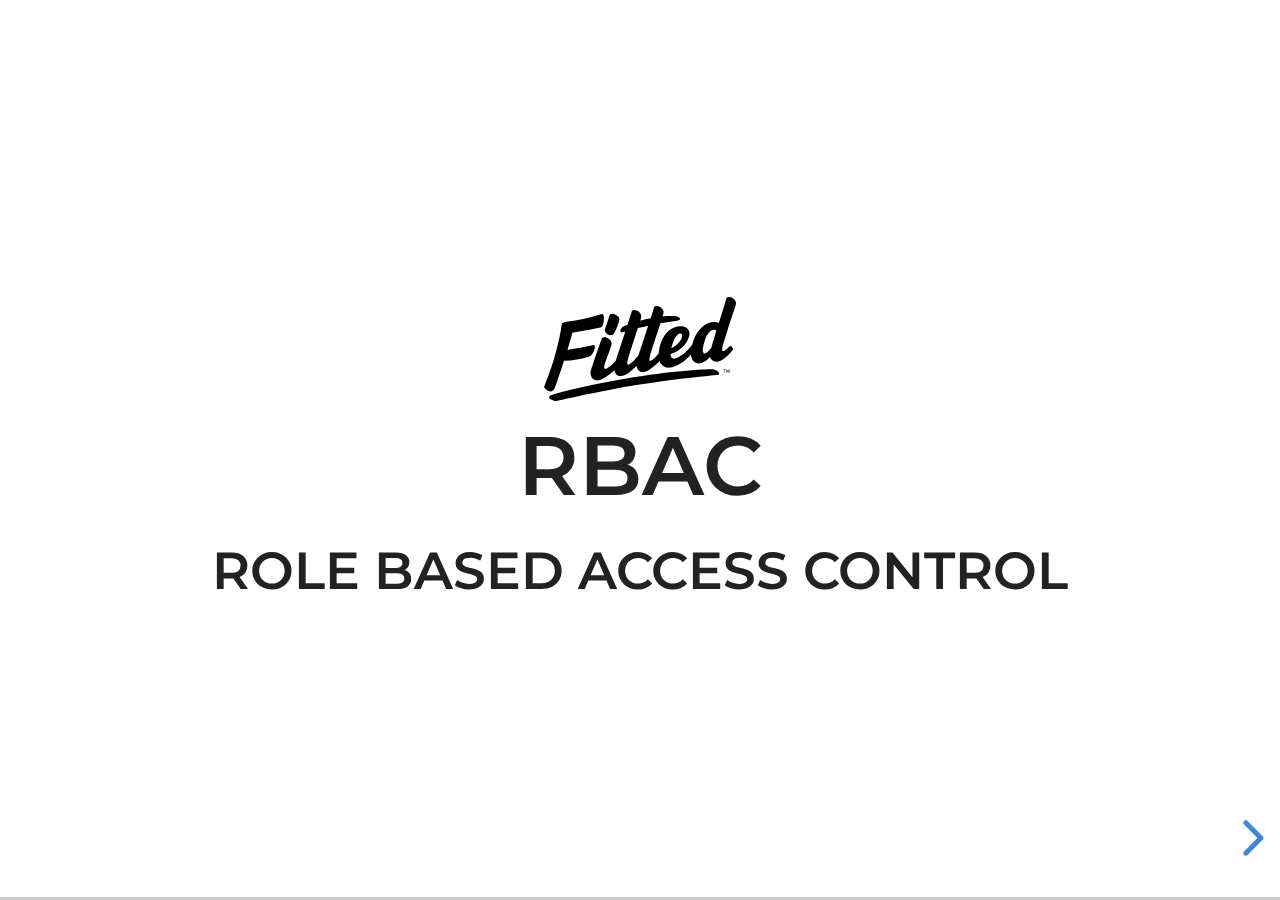
<file: presentation/index.html>
<!doctype html>
<html>
	<head>
		<meta charset="utf-8">
		<meta name="viewport" content="width=device-width, initial-scale=1.0, maximum-scale=1.0, user-scalable=no">

		<title>Fitted DevOps Days 2022</title>

		<link rel="stylesheet" href="dist/reset.css">
		<link rel="stylesheet" href="dist/reveal.css">
		<link rel="stylesheet" href="dist/theme/white.css">

		<!-- Fitted font configuration -->
		<link rel="preconnect" href="https://fonts.googleapis.com">
		<link rel="preconnect" href="https://fonts.gstatic.com" crossorigin>
		<link rel="stylesheet" href="https://fonts.googleapis.com/css2?family=Montserrat:ital,wght@1,900&family=Roboto&display=swap">
		<link rel="stylesheet" href="media/css/fonts.css">

		<!-- Theme used for syntax highlighted code -->
		<link rel="stylesheet" href="plugin/highlight/monokai.css">
	</head>
	<body>
		<div class="reveal">
			<div class="slides">
				<section class="title" data-markdown="slides/intro.html"></section>
				<section data-markdown="slides/rbac-elements.html"></section>
				<section data-markdown="slides/conclusion.html"></section>
			</div>
		</div>

		<script src="dist/reveal.js"></script>
		<script src="plugin/notes/notes.js"></script>
		<script src="plugin/markdown/markdown.js"></script>
		<script src="plugin/highlight/highlight.js"></script>
		<script>
			// More info about initialization & config:
			// - https://revealjs.com/initialization/
			// - https://revealjs.com/config/
			Reveal.initialize({
				hash: true,

				// Learn about plugins: https://revealjs.com/plugins/
				plugins: [ RevealMarkdown, RevealHighlight, RevealNotes ]
			});
		</script>
	</body>
</html>
</file>
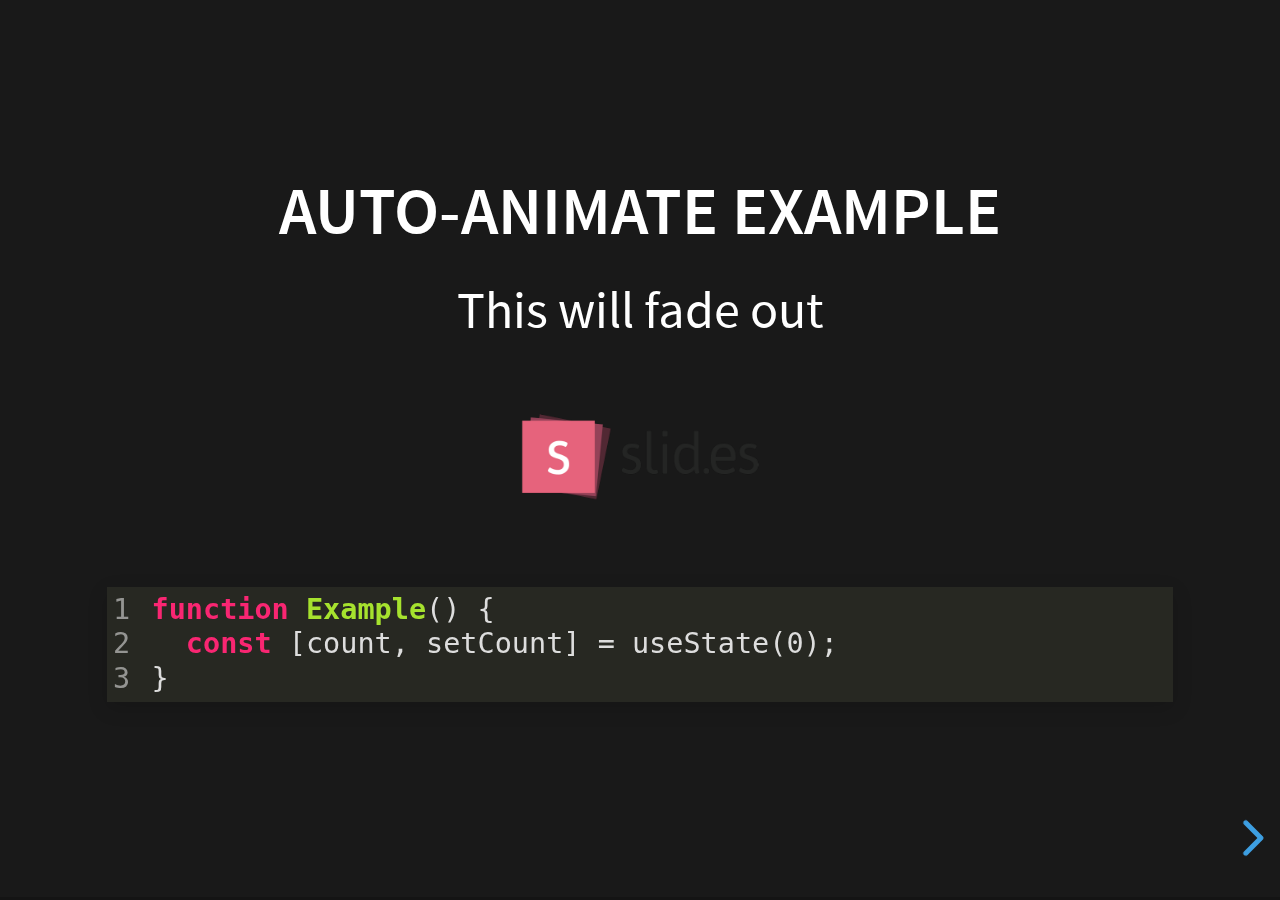
<file: presentation/examples/auto-animate.html>
<!doctype html>
<html lang="en">

	<head>
		<meta charset="utf-8">

		<title>reveal.js - Auto Animate</title>

		<meta name="viewport" content="width=device-width, initial-scale=1.0, maximum-scale=1.0, user-scalable=no">

		<link rel="stylesheet" href="../dist/reveal.css">
		<link rel="stylesheet" href="../dist/theme/black.css" id="theme">
		<link rel="stylesheet" href="../plugin/highlight/monokai.css">
	</head>

	<body>

		<div class="reveal">

			<div class="slides">
				<section data-auto-animate data-auto-animate-unmatched="fade">
					<h3>Auto-Animate Example</h3>
					<p>This will fade out</p>
					<img src="assets/image1.png" style="height: 100px;">
					<pre data-id="code"><code data-line-numbers class="hljs" data-trim>
						function Example() {
						  const [count, setCount] = useState(0);
						}
					</code></pre>
				</section>
				<section data-auto-animate data-auto-animate-unmatched="fade">
					<h3>Auto-Animate Example</h3>
					<p style="opacity: 0.2; margin-top: 100px;">This will fade out</p>
					<p>This element is unmatched</p>
					<img src="assets/image1.png" style="height: 150px;">
					<pre data-id="code"><code data-line-numbers class="hljs" data-trim>
						function Example() {
						  New line!
						  const [count, setCount] = useState(0);
						}
					</code></pre>
				</section>

				<section data-auto-animate>
					<p data-id="text-props" style="background: #555; line-height: 1em; letter-spacing: 0em;">Line Height & Letter Spacing</p>
				</section>
				<section data-auto-animate>
					<p data-id="text-props" style="background: #555; line-height: 3em; letter-spacing: 0.2em;">Line Height & Letter Spacing</p>
				</section>

				<section>
					<section data-auto-animate>
						<pre data-id="code"><code data-line-numbers class="hljs" data-trim>
							import React, { useState } from 'react';

							function Example() {
							  const [count, setCount] = useState(0);

							  return (
							    ...
							  );
							}
						</code></pre>
					</section>
					<section data-auto-animate>
						<pre data-id="code"><code data-line-numbers class="hljs" data-trim>
							function Example() {
							  const [count, setCount] = useState(0);

							  return (
							    &lt;div&gt;
							      &lt;p&gt;You clicked {count} times&lt;/p&gt;
							      &lt;button onClick={() =&gt; setCount(count + 1)}&gt;
							        Click me
							      &lt;/button&gt;
							    &lt;/div&gt;
							  );
							}
						</code></pre>
					</section>
					<section data-auto-animate>
						<pre data-id="code"><code data-line-numbers class="hljs" data-trim>
							function Example() {
							  // A comment!
							  const [count, setCount] = useState(0);

							  return (
							    &lt;div&gt;
							      &lt;p&gt;You clicked {count} times&lt;/p&gt;
							      &lt;button onClick={() =&gt; setCount(count + 1)}&gt;
							        Click me
							      &lt;/button&gt;
							    &lt;/div&gt;
							  );
							}
						</code></pre>
					</section>
				</section>

				<section>
					<section data-auto-animate>
						<h3>Swapping list items</h3>
						<ul>
							<li>One</li>
							<li>Two</li>
							<li>Three</li>
						</ul>
					</section>
					<section data-auto-animate>
						<h3>Swapping list items</h3>
						<ul>
							<li>Two</li>
							<li>One</li>
							<li>Three</li>
						</ul>
					</section>
					<section data-auto-animate>
						<h3>Swapping list items</h3>
						<ul>
							<li>Two</li>
							<li>Three</li>
							<li>One</li>
						</ul>
					</section>
				</section>

				<section data-auto-animate style="height: 600px">
					<h3 style="opacity: 0.3; font-size: 18px;">SLIDE 1</h2>
					<h2 data-id="title" style="margin-top: 260px;">Animate Anything</h2>
					<div data-id="1" style="background: white; position: absolute; top: 150px; left: 16%; width: 60px; height: 60px;"></div>
					<div data-id="2" style="background: white; position: absolute; top: 150px; left: 36%; width: 60px; height: 60px;"></div>
					<div data-id="3" style="background: white; position: absolute; top: 150px; left: 56%; width: 60px; height: 60px;"></div>
					<div data-id="4" style="background: white; position: absolute; top: 150px; left: 76%; width: 60px; height: 60px;"></div>
				</section>
				<section data-auto-animate style="height: 600px">
					<h3 style="opacity: 0.3; font-size: 18px;">SLIDE 2</h2>
					<h2 data-id="title" style="margin-top: 500px">With Auto Animate</h2>
					<div data-id="1" style="background: cyan; position: absolute; bottom: 190px; left: 16%; width: 60px; height: 60px;"></div>
					<div data-id="2" style="background: magenta; position: absolute; bottom: 190px; left: 36%; width: 60px; height: 160px;"></div>
					<div data-id="3" style="background: yellow; position: absolute; bottom: 190px; left: 56%; width: 60px; height: 260px;"></div>
					<div data-id="4" style="background: red; position: absolute; bottom: 190px; left: 76%; width: 60px; height: 360px;"></div>
				</section>
				<section data-auto-animate style="height: 600px">
					<h3 style="opacity: 0.3; font-size: 18px;">SLIDE 3</h2>
					<h2 data-id="title" style="margin-top: 500px; opacity: 0;">With Auto Animate</h2>
					<div data-id="1" style="background: cyan; position: absolute; top: 50%; left: 50%; width: 400px; height: 400px; margin: -200px 0 0 -200px; border-radius: 400px;"></div>
					<div data-id="2" style="background: magenta; position: absolute; top: 50%; left: 50%; width: 300px; height: 300px; margin: -150px 0 0 -150px; border-radius: 400px;"></div>
					<div data-id="3" style="background: yellow; position: absolute; top: 50%; left: 50%; width: 200px; height: 200px; margin: -100px 0 0 -100px; border-radius: 400px;"></div>
					<div data-id="4" style="background: red; position: absolute; top: 50%; left: 50%; width: 100px; height: 100px; margin: -50px 0 0 -50px; border-radius: 400px;"></div>
				</section>
				<section data-auto-animate style="height: 600px">
					<h3 style="opacity: 0.3; font-size: 18px;">SLIDE 3</h2>
					<h2 data-id="title" style="margin-top: 500px; opacity: 0;">With Auto Animate</h2>
					<div data-id="1" style="background: red; position: absolute; top: 250px; left: 16%; width: 60px; height: 60px;"></div>
					<div data-id="2" style="background: yellow; position: absolute; top: 250px; left: 36%; width: 60px; height: 60px;"></div>
					<div data-id="3" style="background: magenta; position: absolute; top: 250px; left: 56%; width: 60px; height: 60px;"></div>
					<div data-id="4" style="background: cyan; position: absolute; top: 250px; left: 76%; width: 60px; height: 60px;"></div>
				</section>

				<section data-auto-animate data-auto-animate-id="a">
					<h2>data-auto-animate-id="a"</h2>
					<h3>A1</h3>
				</section>
				<section data-auto-animate data-auto-animate-id="a">
					<h2>data-auto-animate-id="a"</h2>
					<h3>A1</h3>
					<h3>A2</h3>
				</section>
				<section data-auto-animate data-auto-animate-id="b">
					<h2>data-auto-animate-id="b"</h2>
					<h3>B1</h3>
				</section>
				<section data-auto-animate data-auto-animate-id="b">
					<h2>data-auto-animate-id="b"</h2>
					<h3>B1</h3>
					<h3>B2</h3>
				</section>

			</div>

		</div>

		<script src="../dist/reveal.js"></script>
		<script src="../plugin/highlight/highlight.js"></script>
		<script>
			Reveal.initialize({
				center: true,
				hash: true,
				plugins: [ RevealHighlight ]
			});
		</script>

	</body>
</html>
</file>
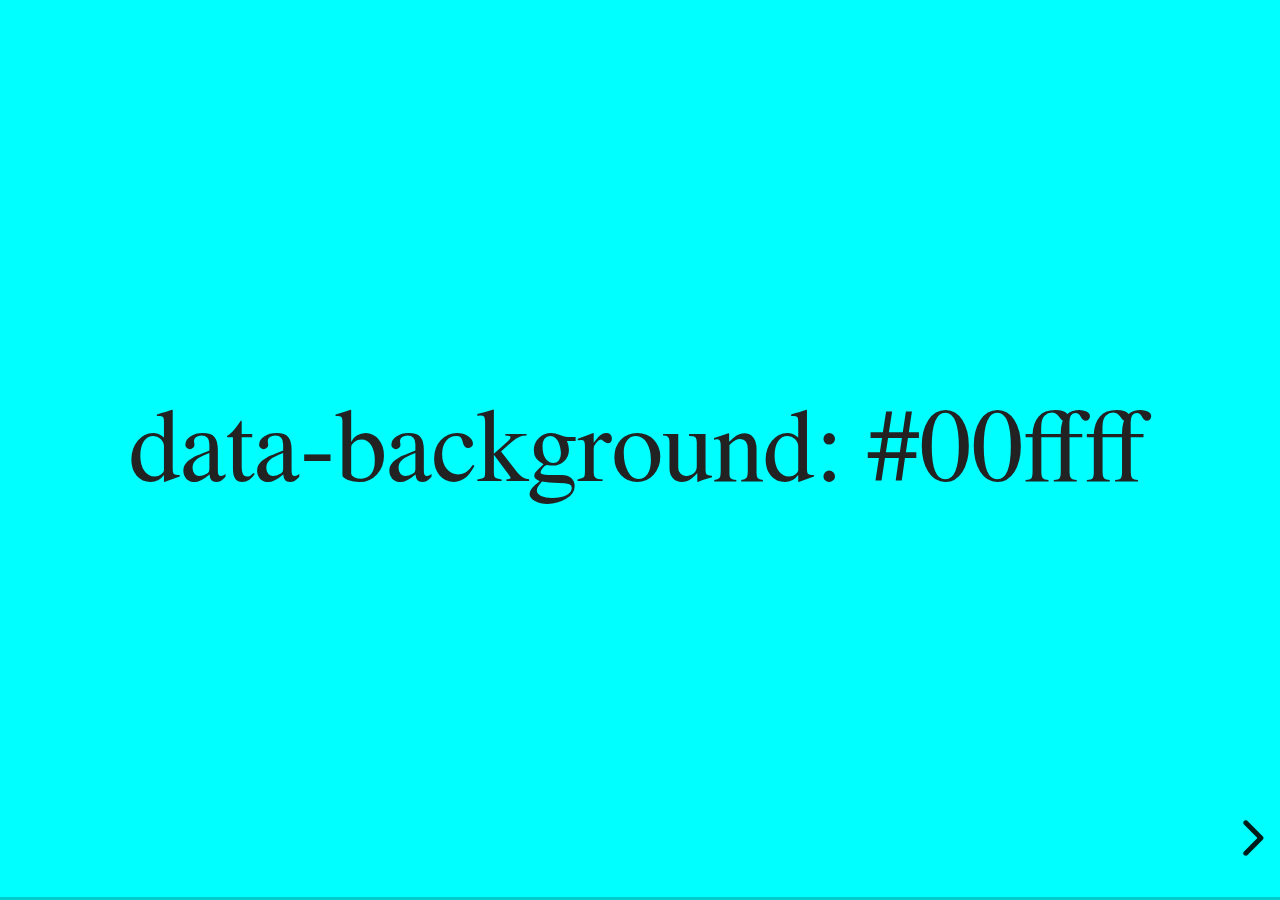
<file: presentation/examples/backgrounds.html>
<!doctype html>
<html lang="en">

	<head>
		<meta charset="utf-8">

		<title>reveal.js - Slide Backgrounds</title>

		<meta name="viewport" content="width=device-width, initial-scale=1.0, maximum-scale=1.0, user-scalable=no">

		<link rel="stylesheet" href="../dist/reveal.css">
		<link rel="stylesheet" href="../dist/theme/serif.css" id="theme">
		<style type="text/css" media="screen">
			.slides section.has-dark-background,
			.slides section.has-dark-background h2 {
				color: #fff;
			}
			.slides section.has-light-background,
			.slides section.has-light-background h2 {
				color: #222;
			}
		</style>
	</head>

	<body>

		<div class="reveal">

			<div class="slides">

				<section data-background="#00ffff">
					<h2>data-background: #00ffff</h2>
				</section>

				<section data-background="#bb00bb">
					<h2>data-background: #bb00bb</h2>
				</section>

				<section data-background-color="lightblue">
					<h2>data-background: lightblue</h2>
				</section>

				<section>
					<section data-background="#ff0000">
						<h2>data-background: #ff0000</h2>
					</section>
					<section data-background="rgba(0, 0, 0, 0.2)">
						<h2>data-background: rgba(0, 0, 0, 0.2)</h2>
					</section>
					<section data-background="salmon">
						<h2>data-background: salmon</h2>
					</section>
				</section>

				<section data-background="rgba(0, 100, 100, 0.2)">
					<section>
						<h2>Background applied to stack</h2>
					</section>
					<section>
						<h2>Background applied to stack</h2>
					</section>
					<section data-background="rgb(66, 66, 66)">
						<h2>Background applied to slide inside of stack</h2>
					</section>
				</section>

				<section data-background-transition="slide" data-background="assets/image1.png">
					<h2>Background image</h2>
				</section>

				<section>
					<section data-background-transition="slide" data-background="assets/image1.png">
						<h2>Background image</h2>
					</section>
					<section data-background-transition="slide" data-background="assets/image1.png">
						<h2>Background image</h2>
					</section>
				</section>

				<section data-background="assets/image2.png" data-background-size="100px" data-background-repeat="repeat" data-background-color="#111">
					<h2>Background image</h2>
					<pre>data-background-size="100px" data-background-repeat="repeat" data-background-color="#111"</pre>
				</section>

				<section data-background="#888888">
					<h2>Same background twice (1/2)</h2>
				</section>
				<section data-background="#888888">
					<h2>Same background twice (2/2)</h2>
				</section>

				<section data-background-video="https://s3.amazonaws.com/static.slid.es/site/homepage/v1/homepage-video-editor.mp4,https://s3.amazonaws.com/static.slid.es/site/homepage/v1/homepage-video-editor.webm">
					<h2>Video background</h2>
				</section>

				<section data-background-iframe="https://slides.com/news/make-better-presentations/embed?style=hidden&autoSlide=4000">
					<h2>Iframe background</h2>
				</section>

				<section>
					<section data-background="#417203">
						<h2>Same background twice vertical (1/2)</h2>
					</section>
					<section data-background="#417203">
						<h2>Same background twice vertical (2/2)</h2>
					</section>
				</section>

				<section data-background="#934f4d">
					<h2>Same background from horizontal to vertical (1/3)</h2>
				</section>
				<section>
					<section data-background="#934f4d">
						<h2>Same background from horizontal to vertical (2/3)</h2>
					</section>
					<section data-background="#934f4d">
						<h2>Same background from horizontal to vertical (3/3)</h2>
					</section>
				</section>

			</div>

		</div>

		<script src="../dist/reveal.js"></script>
		<script>

			// Full list of configuration options:
			// https://revealjs.revealjs.com/config/
			Reveal.initialize({
				center: true,

				transition: 'linear',
				// transitionSpeed: 'slow',
				// backgroundTransition: 'slide'
			});

		</script>

	</body>
</html>
</file>
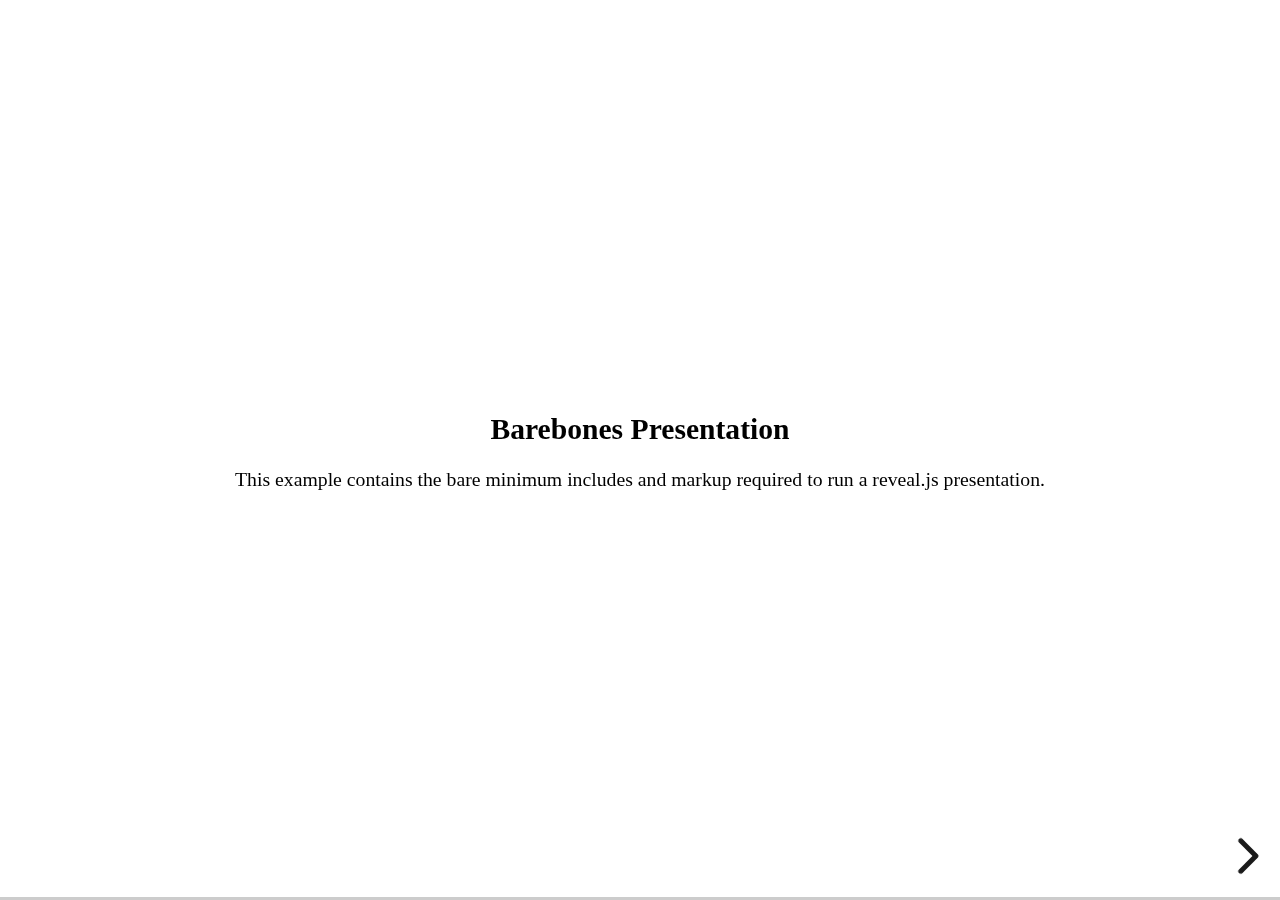
<file: presentation/examples/barebones.html>
<!doctype html>
<html lang="en">
	<head>
		<meta charset="utf-8">
		<title>reveal.js - Barebones</title>
		<link rel="stylesheet" href="../dist/reveal.css">
	</head>
	<body>

		<div class="reveal">
			<div class="slides">

				<section>
					<h2>Barebones Presentation</h2>
					<p>This example contains the bare minimum includes and markup required to run a reveal.js presentation.</p>
				</section>

				<section>
					<h2>No Theme</h2>
					<p>There's no theme included, so it will fall back on browser defaults.</p>
				</section>

			</div>
		</div>

		<script src="../dist/reveal.js"></script>
		<script>
			Reveal.initialize();
		</script>

	</body>
</html>
</file>
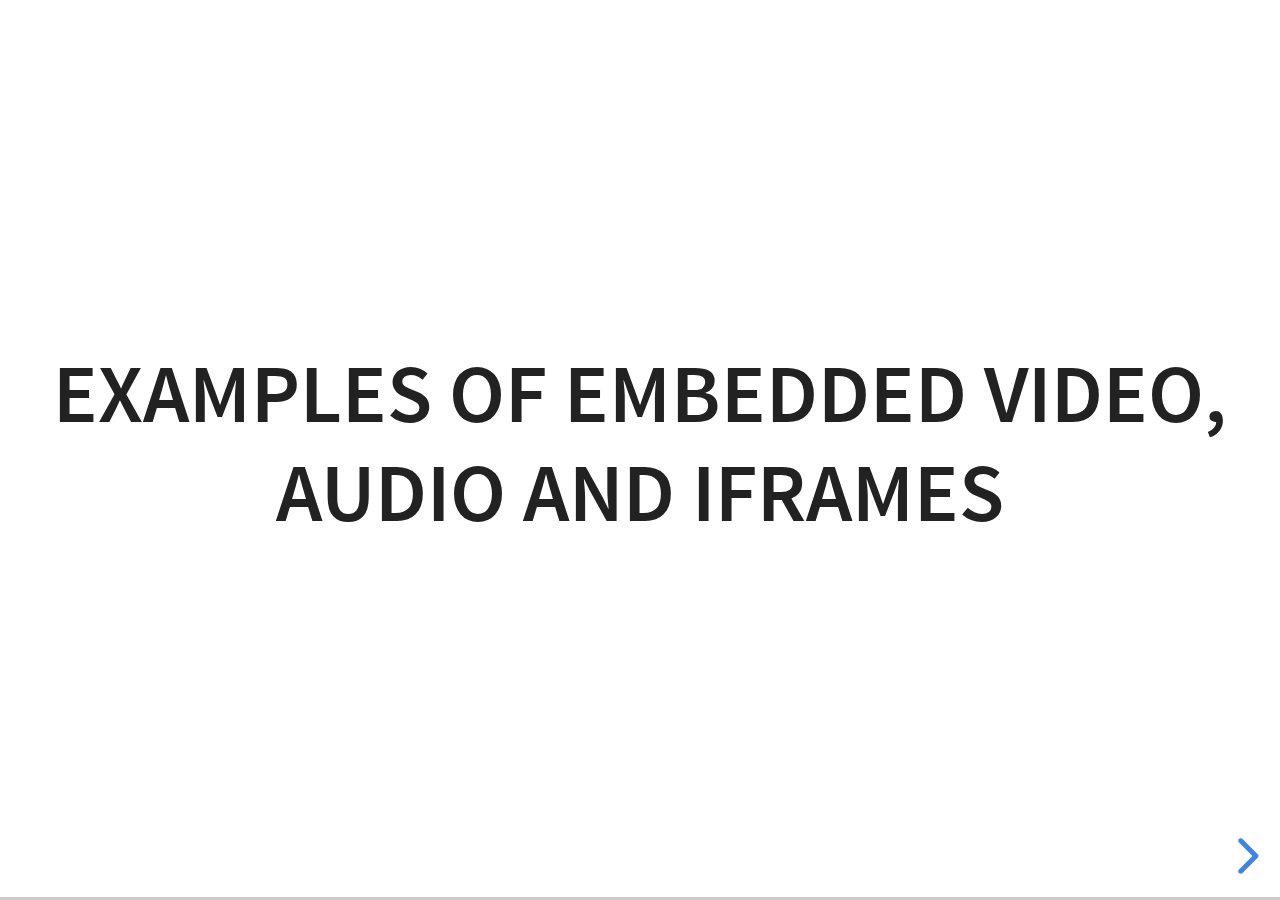
<file: presentation/examples/media.html>
<!doctype html>
<html lang="en">

	<head>
		<meta charset="utf-8">

		<title>reveal.js - Video, Audio and Iframes</title>

		<meta name="viewport" content="width=device-width, initial-scale=1.0, maximum-scale=1.0, user-scalable=no">

		<link rel="stylesheet" href="../dist/reveal.css">
		<link rel="stylesheet" href="../dist/theme/white.css" id="theme">
	</head>

	<body>

		<div class="reveal">

			<div class="slides">

				<section>
					<h2>Examples of embedded Video, Audio and Iframes</h2>
				</section>

				<section>
					<h2>Iframe</h2>
					<iframe data-autoplay width="700" height="540" src="https://slides.com/news/auto-animate/embed" frameborder="0"></iframe>
				</section>

				<section data-background-iframe="https://www.youtube.com/embed/h1_nyI3z8gI" data-background-interactive>
					<h2 style="color: #fff;">Iframe Background</h2>
				</section>

				<section>
					<h2>Video</h2>
					<video src="http://clips.vorwaerts-gmbh.de/big_buck_bunny.mp4" data-autoplay></video>
				</section>

				<section data-background-video="http://clips.vorwaerts-gmbh.de/big_buck_bunny.mp4">
					<h2>Background Video</h2>
				</section>

				<section>
					<h2>Auto-playing audio</h2>
					<audio src="assets/beeping.wav" data-autoplay></audio>
				</section>

				<section>
					<h2>Audio inside slide fragments</h2>
					<div class="fragment">
						Beep 1
						<audio src="assets/beeping.wav" data-autoplay></audio>
					</div>
					<div class="fragment">
						Beep 2
						<audio src="assets/beeping.wav" data-autoplay></audio>
					</div>
				</section>

				<section>
					<h2>Audio with controls</h2>
					<audio src="assets/beeping.wav" controls></audio>
				</section>

			</div>

		</div>

		<script src="../dist/reveal.js"></script>
		<script>
			Reveal.initialize({hash: true});
		</script>

	</body>
</html>
</file>
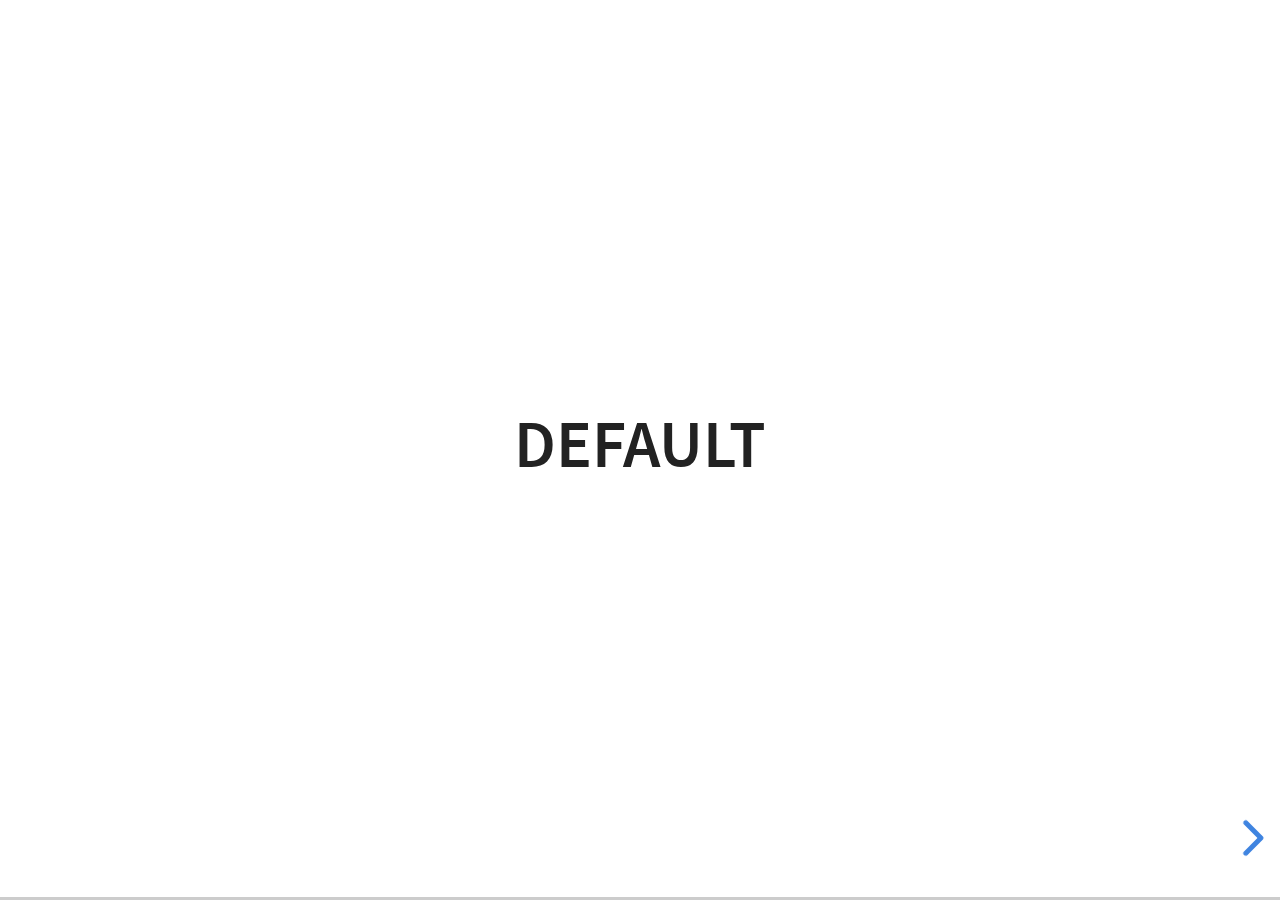
<file: presentation/examples/transitions.html>
<!doctype html>
<html lang="en">

	<head>
		<meta charset="utf-8">

		<title>reveal.js - Slide Transitions</title>

		<link rel="stylesheet" href="../dist/reveal.css">
		<link rel="stylesheet" href="../dist/theme/white.css" id="theme">
		<style type="text/css" media="screen">
			.slides section.has-dark-background,
			.slides section.has-dark-background h3 {
				color: #fff;
			}
			.slides section.has-light-background,
			.slides section.has-light-background h3 {
				color: #222;
			}
		</style>
	</head>

	<body>

		<div class="reveal">

			<div class="slides">

				<section>
					<h3>Default</h3>
				</section>

				<section>
					<h3>Default</h3>
				</section>

				<section data-transition="zoom">
					<h3>data-transition: zoom</h3>
				</section>

				<section data-transition="zoom-in fade-out">
					<h3>data-transition: zoom-in fade-out</h3>
				</section>

				<section>
					<h3>Default</h3>
				</section>

				<section data-transition="convex">
					<h3>data-transition: convex</h3>
				</section>

				<section data-transition="convex-in concave-out">
					<h3>data-transition: convex-in concave-out</h3>
				</section>

				<section>
					<section data-transition="zoom">
						<h3>Default</h3>
					</section>
					<section data-transition="concave">
						<h3>data-transition: concave</h3>
					</section>
					<section data-transition="convex-in fade-out">
						<h3>data-transition: convex-in fade-out</h3>
					</section>
					<section>
						<h3>Default</h3>
					</section>
				</section>

				<section data-transition="none">
					<h3>data-transition: none</h3>
				</section>

				<section>
					<h3>Default</h3>
				</section>

			</div>

		</div>

		<script src="../dist/reveal.js"></script>
		<script>
			Reveal.initialize({
				center: true,
				history: true,

				// transition: 'slide',
				// transitionSpeed: 'slow',
				// backgroundTransition: 'slide'
			});
		</script>

	</body>
</html>
</file>
<file: presentation/dist/reveal.css>
/*!
* reveal.js 4.1.1
* https://revealjs.com
* MIT licensed
*
* Copyright (C) 2020 Hakim El Hattab, https://hakim.se
*/
.reveal .r-stretch,.reveal .stretch{max-width:none;max-height:none}.reveal pre.r-stretch code,.reveal pre.stretch code{height:100%;max-height:100%;box-sizing:border-box}.reveal .r-fit-text{display:inline-block;white-space:nowrap}.reveal .r-stack{display:grid}.reveal .r-stack>*{grid-area:1/1;margin:auto}.reveal .r-hstack,.reveal .r-vstack{display:flex}.reveal .r-hstack img,.reveal .r-hstack video,.reveal .r-vstack img,.reveal .r-vstack video{min-width:0;min-height:0;-o-object-fit:contain;object-fit:contain}.reveal .r-vstack{flex-direction:column;align-items:center;justify-content:center}.reveal .r-hstack{flex-direction:row;align-items:center;justify-content:center}.reveal .items-stretch{align-items:stretch}.reveal .items-start{align-items:flex-start}.reveal .items-center{align-items:center}.reveal .items-end{align-items:flex-end}.reveal .justify-between{justify-content:space-between}.reveal .justify-around{justify-content:space-around}.reveal .justify-start{justify-content:flex-start}.reveal .justify-center{justify-content:center}.reveal .justify-end{justify-content:flex-end}html.reveal-full-page{width:100%;height:100%;height:100vh;height:calc(var(--vh,1vh) * 100);overflow:hidden}.reveal-viewport{height:100%;overflow:hidden;position:relative;line-height:1;margin:0;background-color:#fff;color:#000}.reveal .slides section .fragment{opacity:0;visibility:hidden;transition:all .2s ease;will-change:opacity}.reveal .slides section .fragment.visible{opacity:1;visibility:inherit}.reveal .slides section .fragment.disabled{transition:none}.reveal .slides section .fragment.grow{opacity:1;visibility:inherit}.reveal .slides section .fragment.grow.visible{transform:scale(1.3)}.reveal .slides section .fragment.shrink{opacity:1;visibility:inherit}.reveal .slides section .fragment.shrink.visible{transform:scale(.7)}.reveal .slides section .fragment.zoom-in{transform:scale(.1)}.reveal .slides section .fragment.zoom-in.visible{transform:none}.reveal .slides section .fragment.fade-out{opacity:1;visibility:inherit}.reveal .slides section .fragment.fade-out.visible{opacity:0;visibility:hidden}.reveal .slides section .fragment.semi-fade-out{opacity:1;visibility:inherit}.reveal .slides section .fragment.semi-fade-out.visible{opacity:.5;visibility:inherit}.reveal .slides section .fragment.strike{opacity:1;visibility:inherit}.reveal .slides section .fragment.strike.visible{text-decoration:line-through}.reveal .slides section .fragment.fade-up{transform:translate(0,40px)}.reveal .slides section .fragment.fade-up.visible{transform:translate(0,0)}.reveal .slides section .fragment.fade-down{transform:translate(0,-40px)}.reveal .slides section .fragment.fade-down.visible{transform:translate(0,0)}.reveal .slides section .fragment.fade-right{transform:translate(-40px,0)}.reveal .slides section .fragment.fade-right.visible{transform:translate(0,0)}.reveal .slides section .fragment.fade-left{transform:translate(40px,0)}.reveal .slides section .fragment.fade-left.visible{transform:translate(0,0)}.reveal .slides section .fragment.current-visible,.reveal .slides section .fragment.fade-in-then-out{opacity:0;visibility:hidden}.reveal .slides section .fragment.current-visible.current-fragment,.reveal .slides section .fragment.fade-in-then-out.current-fragment{opacity:1;visibility:inherit}.reveal .slides section .fragment.fade-in-then-semi-out{opacity:0;visibility:hidden}.reveal .slides section .fragment.fade-in-then-semi-out.visible{opacity:.5;visibility:inherit}.reveal .slides section .fragment.fade-in-then-semi-out.current-fragment{opacity:1;visibility:inherit}.reveal .slides section .fragment.highlight-blue,.reveal .slides section .fragment.highlight-current-blue,.reveal .slides section .fragment.highlight-current-green,.reveal .slides section .fragment.highlight-current-red,.reveal .slides section .fragment.highlight-green,.reveal .slides section .fragment.highlight-red{opacity:1;visibility:inherit}.reveal .slides section .fragment.highlight-red.visible{color:#ff2c2d}.reveal .slides section .fragment.highlight-green.visible{color:#17ff2e}.reveal .slides section .fragment.highlight-blue.visible{color:#1b91ff}.reveal .slides section .fragment.highlight-current-red.current-fragment{color:#ff2c2d}.reveal .slides section .fragment.highlight-current-green.current-fragment{color:#17ff2e}.reveal .slides section .fragment.highlight-current-blue.current-fragment{color:#1b91ff}.reveal:after{content:"";font-style:italic}.reveal iframe{z-index:1}.reveal a{position:relative}@keyframes bounce-right{0%,10%,25%,40%,50%{transform:translateX(0)}20%{transform:translateX(10px)}30%{transform:translateX(-5px)}}@keyframes bounce-left{0%,10%,25%,40%,50%{transform:translateX(0)}20%{transform:translateX(-10px)}30%{transform:translateX(5px)}}@keyframes bounce-down{0%,10%,25%,40%,50%{transform:translateY(0)}20%{transform:translateY(10px)}30%{transform:translateY(-5px)}}.reveal .controls{display:none;position:absolute;top:auto;bottom:12px;right:12px;left:auto;z-index:11;color:#000;pointer-events:none;font-size:10px}.reveal .controls button{position:absolute;padding:0;background-color:transparent;border:0;outline:0;cursor:pointer;color:currentColor;transform:scale(.9999);transition:color .2s ease,opacity .2s ease,transform .2s ease;z-index:2;pointer-events:auto;font-size:inherit;visibility:hidden;opacity:0;-webkit-appearance:none;-webkit-tap-highlight-color:transparent}.reveal .controls .controls-arrow:after,.reveal .controls .controls-arrow:before{content:"";position:absolute;top:0;left:0;width:2.6em;height:.5em;border-radius:.25em;background-color:currentColor;transition:all .15s ease,background-color .8s ease;transform-origin:.2em 50%;will-change:transform}.reveal .controls .controls-arrow{position:relative;width:3.6em;height:3.6em}.reveal .controls .controls-arrow:before{transform:translateX(.5em) translateY(1.55em) rotate(45deg)}.reveal .controls .controls-arrow:after{transform:translateX(.5em) translateY(1.55em) rotate(-45deg)}.reveal .controls .controls-arrow:hover:before{transform:translateX(.5em) translateY(1.55em) rotate(40deg)}.reveal .controls .controls-arrow:hover:after{transform:translateX(.5em) translateY(1.55em) rotate(-40deg)}.reveal .controls .controls-arrow:active:before{transform:translateX(.5em) translateY(1.55em) rotate(36deg)}.reveal .controls .controls-arrow:active:after{transform:translateX(.5em) translateY(1.55em) rotate(-36deg)}.reveal .controls .navigate-left{right:6.4em;bottom:3.2em;transform:translateX(-10px)}.reveal .controls .navigate-left.highlight{animation:bounce-left 2s 50 both ease-out}.reveal .controls .navigate-right{right:0;bottom:3.2em;transform:translateX(10px)}.reveal .controls .navigate-right .controls-arrow{transform:rotate(180deg)}.reveal .controls .navigate-right.highlight{animation:bounce-right 2s 50 both ease-out}.reveal .controls .navigate-up{right:3.2em;bottom:6.4em;transform:translateY(-10px)}.reveal .controls .navigate-up .controls-arrow{transform:rotate(90deg)}.reveal .controls .navigate-down{right:3.2em;bottom:-1.4em;padding-bottom:1.4em;transform:translateY(10px)}.reveal .controls .navigate-down .controls-arrow{transform:rotate(-90deg)}.reveal .controls .navigate-down.highlight{animation:bounce-down 2s 50 both ease-out}.reveal .controls[data-controls-back-arrows=faded] .navigate-up.enabled{opacity:.3}.reveal .controls[data-controls-back-arrows=faded] .navigate-up.enabled:hover{opacity:1}.reveal .controls[data-controls-back-arrows=hidden] .navigate-up.enabled{opacity:0;visibility:hidden}.reveal .controls .enabled{visibility:visible;opacity:.9;cursor:pointer;transform:none}.reveal .controls .enabled.fragmented{opacity:.5}.reveal .controls .enabled.fragmented:hover,.reveal .controls .enabled:hover{opacity:1}.reveal:not(.rtl) .controls[data-controls-back-arrows=faded] .navigate-left.enabled{opacity:.3}.reveal:not(.rtl) .controls[data-controls-back-arrows=faded] .navigate-left.enabled:hover{opacity:1}.reveal:not(.rtl) .controls[data-controls-back-arrows=hidden] .navigate-left.enabled{opacity:0;visibility:hidden}.reveal.rtl .controls[data-controls-back-arrows=faded] .navigate-right.enabled{opacity:.3}.reveal.rtl .controls[data-controls-back-arrows=faded] .navigate-right.enabled:hover{opacity:1}.reveal.rtl .controls[data-controls-back-arrows=hidden] .navigate-right.enabled{opacity:0;visibility:hidden}.reveal[data-navigation-mode=linear].has-horizontal-slides .navigate-down,.reveal[data-navigation-mode=linear].has-horizontal-slides .navigate-up{display:none}.reveal:not(.has-vertical-slides) .controls .navigate-left,.reveal[data-navigation-mode=linear].has-horizontal-slides .navigate-left{bottom:1.4em;right:5.5em}.reveal:not(.has-vertical-slides) .controls .navigate-right,.reveal[data-navigation-mode=linear].has-horizontal-slides .navigate-right{bottom:1.4em;right:.5em}.reveal:not(.has-horizontal-slides) .controls .navigate-up{right:1.4em;bottom:5em}.reveal:not(.has-horizontal-slides) .controls .navigate-down{right:1.4em;bottom:.5em}.reveal.has-dark-background .controls{color:#fff}.reveal.has-light-background .controls{color:#000}.reveal.no-hover .controls .controls-arrow:active:before,.reveal.no-hover .controls .controls-arrow:hover:before{transform:translateX(.5em) translateY(1.55em) rotate(45deg)}.reveal.no-hover .controls .controls-arrow:active:after,.reveal.no-hover .controls .controls-arrow:hover:after{transform:translateX(.5em) translateY(1.55em) rotate(-45deg)}@media screen and (min-width:500px){.reveal .controls[data-controls-layout=edges]{top:0;right:0;bottom:0;left:0}.reveal .controls[data-controls-layout=edges] .navigate-down,.reveal .controls[data-controls-layout=edges] .navigate-left,.reveal .controls[data-controls-layout=edges] .navigate-right,.reveal .controls[data-controls-layout=edges] .navigate-up{bottom:auto;right:auto}.reveal .controls[data-controls-layout=edges] .navigate-left{top:50%;left:.8em;margin-top:-1.8em}.reveal .controls[data-controls-layout=edges] .navigate-right{top:50%;right:.8em;margin-top:-1.8em}.reveal .controls[data-controls-layout=edges] .navigate-up{top:.8em;left:50%;margin-left:-1.8em}.reveal .controls[data-controls-layout=edges] .navigate-down{bottom:-.3em;left:50%;margin-left:-1.8em}}.reveal .progress{position:absolute;display:none;height:3px;width:100%;bottom:0;left:0;z-index:10;background-color:rgba(0,0,0,.2);color:#fff}.reveal .progress:after{content:"";display:block;position:absolute;height:10px;width:100%;top:-10px}.reveal .progress span{display:block;height:100%;width:100%;background-color:currentColor;transition:transform .8s cubic-bezier(.26,.86,.44,.985);transform-origin:0 0;transform:scaleX(0)}.reveal .slide-number{position:absolute;display:block;right:8px;bottom:8px;z-index:31;font-family:Helvetica,sans-serif;font-size:12px;line-height:1;color:#fff;background-color:rgba(0,0,0,.4);padding:5px}.reveal .slide-number a{color:currentColor}.reveal .slide-number-delimiter{margin:0 3px}.reveal{position:relative;width:100%;height:100%;overflow:hidden;touch-action:pinch-zoom}.reveal.embedded{touch-action:pan-y}.reveal .slides{position:absolute;width:100%;height:100%;top:0;right:0;bottom:0;left:0;margin:auto;pointer-events:none;overflow:visible;z-index:1;text-align:center;perspective:600px;perspective-origin:50% 40%}.reveal .slides>section{perspective:600px}.reveal .slides>section,.reveal .slides>section>section{display:none;position:absolute;width:100%;pointer-events:auto;z-index:10;transform-style:flat;transition:transform-origin .8s cubic-bezier(.26,.86,.44,.985),transform .8s cubic-bezier(.26,.86,.44,.985),visibility .8s cubic-bezier(.26,.86,.44,.985),opacity .8s cubic-bezier(.26,.86,.44,.985)}.reveal[data-transition-speed=fast] .slides section{transition-duration:.4s}.reveal[data-transition-speed=slow] .slides section{transition-duration:1.2s}.reveal .slides section[data-transition-speed=fast]{transition-duration:.4s}.reveal .slides section[data-transition-speed=slow]{transition-duration:1.2s}.reveal .slides>section.stack{padding-top:0;padding-bottom:0;pointer-events:none;height:100%}.reveal .slides>section.present,.reveal .slides>section>section.present{display:block;z-index:11;opacity:1}.reveal .slides>section:empty,.reveal .slides>section>section:empty,.reveal .slides>section>section[data-background-interactive],.reveal .slides>section[data-background-interactive]{pointer-events:none}.reveal.center,.reveal.center .slides,.reveal.center .slides section{min-height:0!important}.reveal .slides>section:not(.present),.reveal .slides>section>section:not(.present){pointer-events:none}.reveal.overview .slides>section,.reveal.overview .slides>section>section{pointer-events:auto}.reveal .slides>section.future,.reveal .slides>section.past,.reveal .slides>section>section.future,.reveal .slides>section>section.past{opacity:0}.reveal.slide section{-webkit-backface-visibility:hidden;backface-visibility:hidden}.reveal .slides>section[data-transition=slide].past,.reveal .slides>section[data-transition~=slide-out].past,.reveal.slide .slides>section:not([data-transition]).past{transform:translate(-150%,0)}.reveal .slides>section[data-transition=slide].future,.reveal .slides>section[data-transition~=slide-in].future,.reveal.slide .slides>section:not([data-transition]).future{transform:translate(150%,0)}.reveal .slides>section>section[data-transition=slide].past,.reveal .slides>section>section[data-transition~=slide-out].past,.reveal.slide .slides>section>section:not([data-transition]).past{transform:translate(0,-150%)}.reveal .slides>section>section[data-transition=slide].future,.reveal .slides>section>section[data-transition~=slide-in].future,.reveal.slide .slides>section>section:not([data-transition]).future{transform:translate(0,150%)}.reveal.linear section{-webkit-backface-visibility:hidden;backface-visibility:hidden}.reveal .slides>section[data-transition=linear].past,.reveal .slides>section[data-transition~=linear-out].past,.reveal.linear .slides>section:not([data-transition]).past{transform:translate(-150%,0)}.reveal .slides>section[data-transition=linear].future,.reveal .slides>section[data-transition~=linear-in].future,.reveal.linear .slides>section:not([data-transition]).future{transform:translate(150%,0)}.reveal .slides>section>section[data-transition=linear].past,.reveal .slides>section>section[data-transition~=linear-out].past,.reveal.linear .slides>section>section:not([data-transition]).past{transform:translate(0,-150%)}.reveal .slides>section>section[data-transition=linear].future,.reveal .slides>section>section[data-transition~=linear-in].future,.reveal.linear .slides>section>section:not([data-transition]).future{transform:translate(0,150%)}.reveal .slides section[data-transition=default].stack,.reveal.default .slides section.stack{transform-style:preserve-3d}.reveal .slides>section[data-transition=default].past,.reveal .slides>section[data-transition~=default-out].past,.reveal.default .slides>section:not([data-transition]).past{transform:translate3d(-100%,0,0) rotateY(-90deg) translate3d(-100%,0,0)}.reveal .slides>section[data-transition=default].future,.reveal .slides>section[data-transition~=default-in].future,.reveal.default .slides>section:not([data-transition]).future{transform:translate3d(100%,0,0) rotateY(90deg) translate3d(100%,0,0)}.reveal .slides>section>section[data-transition=default].past,.reveal .slides>section>section[data-transition~=default-out].past,.reveal.default .slides>section>section:not([data-transition]).past{transform:translate3d(0,-300px,0) rotateX(70deg) translate3d(0,-300px,0)}.reveal .slides>section>section[data-transition=default].future,.reveal .slides>section>section[data-transition~=default-in].future,.reveal.default .slides>section>section:not([data-transition]).future{transform:translate3d(0,300px,0) rotateX(-70deg) translate3d(0,300px,0)}.reveal .slides section[data-transition=convex].stack,.reveal.convex .slides section.stack{transform-style:preserve-3d}.reveal .slides>section[data-transition=convex].past,.reveal .slides>section[data-transition~=convex-out].past,.reveal.convex .slides>section:not([data-transition]).past{transform:translate3d(-100%,0,0) rotateY(-90deg) translate3d(-100%,0,0)}.reveal .slides>section[data-transition=convex].future,.reveal .slides>section[data-transition~=convex-in].future,.reveal.convex .slides>section:not([data-transition]).future{transform:translate3d(100%,0,0) rotateY(90deg) translate3d(100%,0,0)}.reveal .slides>section>section[data-transition=convex].past,.reveal .slides>section>section[data-transition~=convex-out].past,.reveal.convex .slides>section>section:not([data-transition]).past{transform:translate3d(0,-300px,0) rotateX(70deg) translate3d(0,-300px,0)}.reveal .slides>section>section[data-transition=convex].future,.reveal .slides>section>section[data-transition~=convex-in].future,.reveal.convex .slides>section>section:not([data-transition]).future{transform:translate3d(0,300px,0) rotateX(-70deg) translate3d(0,300px,0)}.reveal .slides section[data-transition=concave].stack,.reveal.concave .slides section.stack{transform-style:preserve-3d}.reveal .slides>section[data-transition=concave].past,.reveal .slides>section[data-transition~=concave-out].past,.reveal.concave .slides>section:not([data-transition]).past{transform:translate3d(-100%,0,0) rotateY(90deg) translate3d(-100%,0,0)}.reveal .slides>section[data-transition=concave].future,.reveal .slides>section[data-transition~=concave-in].future,.reveal.concave .slides>section:not([data-transition]).future{transform:translate3d(100%,0,0) rotateY(-90deg) translate3d(100%,0,0)}.reveal .slides>section>section[data-transition=concave].past,.reveal .slides>section>section[data-transition~=concave-out].past,.reveal.concave .slides>section>section:not([data-transition]).past{transform:translate3d(0,-80%,0) rotateX(-70deg) translate3d(0,-80%,0)}.reveal .slides>section>section[data-transition=concave].future,.reveal .slides>section>section[data-transition~=concave-in].future,.reveal.concave .slides>section>section:not([data-transition]).future{transform:translate3d(0,80%,0) rotateX(70deg) translate3d(0,80%,0)}.reveal .slides section[data-transition=zoom],.reveal.zoom .slides section:not([data-transition]){transition-timing-function:ease}.reveal .slides>section[data-transition=zoom].past,.reveal .slides>section[data-transition~=zoom-out].past,.reveal.zoom .slides>section:not([data-transition]).past{visibility:hidden;transform:scale(16)}.reveal .slides>section[data-transition=zoom].future,.reveal .slides>section[data-transition~=zoom-in].future,.reveal.zoom .slides>section:not([data-transition]).future{visibility:hidden;transform:scale(.2)}.reveal .slides>section>section[data-transition=zoom].past,.reveal .slides>section>section[data-transition~=zoom-out].past,.reveal.zoom .slides>section>section:not([data-transition]).past{transform:scale(16)}.reveal .slides>section>section[data-transition=zoom].future,.reveal .slides>section>section[data-transition~=zoom-in].future,.reveal.zoom .slides>section>section:not([data-transition]).future{transform:scale(.2)}.reveal.cube .slides{perspective:1300px}.reveal.cube .slides section{padding:30px;min-height:700px;-webkit-backface-visibility:hidden;backface-visibility:hidden;box-sizing:border-box;transform-style:preserve-3d}.reveal.center.cube .slides section{min-height:0}.reveal.cube .slides section:not(.stack):before{content:"";position:absolute;display:block;width:100%;height:100%;left:0;top:0;background:rgba(0,0,0,.1);border-radius:4px;transform:translateZ(-20px)}.reveal.cube .slides section:not(.stack):after{content:"";position:absolute;display:block;width:90%;height:30px;left:5%;bottom:0;background:0 0;z-index:1;border-radius:4px;box-shadow:0 95px 25px rgba(0,0,0,.2);transform:translateZ(-90px) rotateX(65deg)}.reveal.cube .slides>section.stack{padding:0;background:0 0}.reveal.cube .slides>section.past{transform-origin:100% 0;transform:translate3d(-100%,0,0) rotateY(-90deg)}.reveal.cube .slides>section.future{transform-origin:0 0;transform:translate3d(100%,0,0) rotateY(90deg)}.reveal.cube .slides>section>section.past{transform-origin:0 100%;transform:translate3d(0,-100%,0) rotateX(90deg)}.reveal.cube .slides>section>section.future{transform-origin:0 0;transform:translate3d(0,100%,0) rotateX(-90deg)}.reveal.page .slides{perspective-origin:0 50%;perspective:3000px}.reveal.page .slides section{padding:30px;min-height:700px;box-sizing:border-box;transform-style:preserve-3d}.reveal.page .slides section.past{z-index:12}.reveal.page .slides section:not(.stack):before{content:"";position:absolute;display:block;width:100%;height:100%;left:0;top:0;background:rgba(0,0,0,.1);transform:translateZ(-20px)}.reveal.page .slides section:not(.stack):after{content:"";position:absolute;display:block;width:90%;height:30px;left:5%;bottom:0;background:0 0;z-index:1;border-radius:4px;box-shadow:0 95px 25px rgba(0,0,0,.2);-webkit-transform:translateZ(-90px) rotateX(65deg)}.reveal.page .slides>section.stack{padding:0;background:0 0}.reveal.page .slides>section.past{transform-origin:0 0;transform:translate3d(-40%,0,0) rotateY(-80deg)}.reveal.page .slides>section.future{transform-origin:100% 0;transform:translate3d(0,0,0)}.reveal.page .slides>section>section.past{transform-origin:0 0;transform:translate3d(0,-40%,0) rotateX(80deg)}.reveal.page .slides>section>section.future{transform-origin:0 100%;transform:translate3d(0,0,0)}.reveal .slides section[data-transition=fade],.reveal.fade .slides section:not([data-transition]),.reveal.fade .slides>section>section:not([data-transition]){transform:none;transition:opacity .5s}.reveal.fade.overview .slides section,.reveal.fade.overview .slides>section>section{transition:none}.reveal .slides section[data-transition=none],.reveal.none .slides section:not([data-transition]){transform:none;transition:none}.reveal .pause-overlay{position:absolute;top:0;left:0;width:100%;height:100%;background:#000;visibility:hidden;opacity:0;z-index:100;transition:all 1s ease}.reveal .pause-overlay .resume-button{position:absolute;bottom:20px;right:20px;color:#ccc;border-radius:2px;padding:6px 14px;border:2px solid #ccc;font-size:16px;background:0 0;cursor:pointer}.reveal .pause-overlay .resume-button:hover{color:#fff;border-color:#fff}.reveal.paused .pause-overlay{visibility:visible;opacity:1}.reveal .no-transition,.reveal .no-transition *,.reveal .slides.disable-slide-transitions section{transition:none!important}.reveal .slides.disable-slide-transitions section{transform:none!important}.reveal .backgrounds{position:absolute;width:100%;height:100%;top:0;left:0;perspective:600px}.reveal .slide-background{display:none;position:absolute;width:100%;height:100%;opacity:0;visibility:hidden;overflow:hidden;background-color:rgba(0,0,0,0);transition:all .8s cubic-bezier(.26,.86,.44,.985)}.reveal .slide-background-content{position:absolute;width:100%;height:100%;background-position:50% 50%;background-repeat:no-repeat;background-size:cover}.reveal .slide-background.stack{display:block}.reveal .slide-background.present{opacity:1;visibility:visible;z-index:2}.print-pdf .reveal .slide-background{opacity:1!important;visibility:visible!important}.reveal .slide-background video{position:absolute;width:100%;height:100%;max-width:none;max-height:none;top:0;left:0;-o-object-fit:cover;object-fit:cover}.reveal .slide-background[data-background-size=contain] video{-o-object-fit:contain;object-fit:contain}.reveal>.backgrounds .slide-background[data-background-transition=none],.reveal[data-background-transition=none]>.backgrounds .slide-background:not([data-background-transition]){transition:none}.reveal>.backgrounds .slide-background[data-background-transition=slide],.reveal[data-background-transition=slide]>.backgrounds .slide-background:not([data-background-transition]){opacity:1;-webkit-backface-visibility:hidden;backface-visibility:hidden}.reveal>.backgrounds .slide-background.past[data-background-transition=slide],.reveal[data-background-transition=slide]>.backgrounds .slide-background.past:not([data-background-transition]){transform:translate(-100%,0)}.reveal>.backgrounds .slide-background.future[data-background-transition=slide],.reveal[data-background-transition=slide]>.backgrounds .slide-background.future:not([data-background-transition]){transform:translate(100%,0)}.reveal>.backgrounds .slide-background>.slide-background.past[data-background-transition=slide],.reveal[data-background-transition=slide]>.backgrounds .slide-background>.slide-background.past:not([data-background-transition]){transform:translate(0,-100%)}.reveal>.backgrounds .slide-background>.slide-background.future[data-background-transition=slide],.reveal[data-background-transition=slide]>.backgrounds .slide-background>.slide-background.future:not([data-background-transition]){transform:translate(0,100%)}.reveal>.backgrounds .slide-background.past[data-background-transition=convex],.reveal[data-background-transition=convex]>.backgrounds .slide-background.past:not([data-background-transition]){opacity:0;transform:translate3d(-100%,0,0) rotateY(-90deg) translate3d(-100%,0,0)}.reveal>.backgrounds .slide-background.future[data-background-transition=convex],.reveal[data-background-transition=convex]>.backgrounds .slide-background.future:not([data-background-transition]){opacity:0;transform:translate3d(100%,0,0) rotateY(90deg) translate3d(100%,0,0)}.reveal>.backgrounds .slide-background>.slide-background.past[data-background-transition=convex],.reveal[data-background-transition=convex]>.backgrounds .slide-background>.slide-background.past:not([data-background-transition]){opacity:0;transform:translate3d(0,-100%,0) rotateX(90deg) translate3d(0,-100%,0)}.reveal>.backgrounds .slide-background>.slide-background.future[data-background-transition=convex],.reveal[data-background-transition=convex]>.backgrounds .slide-background>.slide-background.future:not([data-background-transition]){opacity:0;transform:translate3d(0,100%,0) rotateX(-90deg) translate3d(0,100%,0)}.reveal>.backgrounds .slide-background.past[data-background-transition=concave],.reveal[data-background-transition=concave]>.backgrounds .slide-background.past:not([data-background-transition]){opacity:0;transform:translate3d(-100%,0,0) rotateY(90deg) translate3d(-100%,0,0)}.reveal>.backgrounds .slide-background.future[data-background-transition=concave],.reveal[data-background-transition=concave]>.backgrounds .slide-background.future:not([data-background-transition]){opacity:0;transform:translate3d(100%,0,0) rotateY(-90deg) translate3d(100%,0,0)}.reveal>.backgrounds .slide-background>.slide-background.past[data-background-transition=concave],.reveal[data-background-transition=concave]>.backgrounds .slide-background>.slide-background.past:not([data-background-transition]){opacity:0;transform:translate3d(0,-100%,0) rotateX(-90deg) translate3d(0,-100%,0)}.reveal>.backgrounds .slide-background>.slide-background.future[data-background-transition=concave],.reveal[data-background-transition=concave]>.backgrounds .slide-background>.slide-background.future:not([data-background-transition]){opacity:0;transform:translate3d(0,100%,0) rotateX(90deg) translate3d(0,100%,0)}.reveal>.backgrounds .slide-background[data-background-transition=zoom],.reveal[data-background-transition=zoom]>.backgrounds .slide-background:not([data-background-transition]){transition-timing-function:ease}.reveal>.backgrounds .slide-background.past[data-background-transition=zoom],.reveal[data-background-transition=zoom]>.backgrounds .slide-background.past:not([data-background-transition]){opacity:0;visibility:hidden;transform:scale(16)}.reveal>.backgrounds .slide-background.future[data-background-transition=zoom],.reveal[data-background-transition=zoom]>.backgrounds .slide-background.future:not([data-background-transition]){opacity:0;visibility:hidden;transform:scale(.2)}.reveal>.backgrounds .slide-background>.slide-background.past[data-background-transition=zoom],.reveal[data-background-transition=zoom]>.backgrounds .slide-background>.slide-background.past:not([data-background-transition]){opacity:0;visibility:hidden;transform:scale(16)}.reveal>.backgrounds .slide-background>.slide-background.future[data-background-transition=zoom],.reveal[data-background-transition=zoom]>.backgrounds .slide-background>.slide-background.future:not([data-background-transition]){opacity:0;visibility:hidden;transform:scale(.2)}.reveal[data-transition-speed=fast]>.backgrounds .slide-background{transition-duration:.4s}.reveal[data-transition-speed=slow]>.backgrounds .slide-background{transition-duration:1.2s}.reveal [data-auto-animate-target^=unmatched]{will-change:opacity}.reveal section[data-auto-animate]:not(.stack):not([data-auto-animate=running]) [data-auto-animate-target^=unmatched]{opacity:0}.reveal.overview{perspective-origin:50% 50%;perspective:700px}.reveal.overview .slides{-moz-transform-style:preserve-3d}.reveal.overview .slides section{height:100%;top:0!important;opacity:1!important;overflow:hidden;visibility:visible!important;cursor:pointer;box-sizing:border-box}.reveal.overview .slides section.present,.reveal.overview .slides section:hover{outline:10px solid rgba(150,150,150,.4);outline-offset:10px}.reveal.overview .slides section .fragment{opacity:1;transition:none}.reveal.overview .slides section:after,.reveal.overview .slides section:before{display:none!important}.reveal.overview .slides>section.stack{padding:0;top:0!important;background:0 0;outline:0;overflow:visible}.reveal.overview .backgrounds{perspective:inherit;-moz-transform-style:preserve-3d}.reveal.overview .backgrounds .slide-background{opacity:1;visibility:visible;outline:10px solid rgba(150,150,150,.1);outline-offset:10px}.reveal.overview .backgrounds .slide-background.stack{overflow:visible}.reveal.overview .slides section,.reveal.overview-deactivating .slides section{transition:none}.reveal.overview .backgrounds .slide-background,.reveal.overview-deactivating .backgrounds .slide-background{transition:none}.reveal.rtl .slides,.reveal.rtl .slides h1,.reveal.rtl .slides h2,.reveal.rtl .slides h3,.reveal.rtl .slides h4,.reveal.rtl .slides h5,.reveal.rtl .slides h6{direction:rtl;font-family:sans-serif}.reveal.rtl code,.reveal.rtl pre{direction:ltr}.reveal.rtl ol,.reveal.rtl ul{text-align:right}.reveal.rtl .progress span{transform-origin:100% 0}.reveal.has-parallax-background .backgrounds{transition:all .8s ease}.reveal.has-parallax-background[data-transition-speed=fast] .backgrounds{transition-duration:.4s}.reveal.has-parallax-background[data-transition-speed=slow] .backgrounds{transition-duration:1.2s}.reveal>.overlay{position:absolute;top:0;left:0;width:100%;height:100%;z-index:1000;background:rgba(0,0,0,.9);transition:all .3s ease}.reveal>.overlay .spinner{position:absolute;display:block;top:50%;left:50%;width:32px;height:32px;margin:-16px 0 0 -16px;z-index:10;background-image:url([data-uri]%2F%2F%2F6%2Bvr8nJybW1tcDAwOjo6Nvb26ioqKOjo7Ozs%2FLy8vz8%2FAAAAAAAAAAAACH%2FC05FVFNDQVBFMi4wAwEAAAAh%2FhpDcmVhdGVkIHdpdGggYWpheGxvYWQuaW5mbwAh%[base64]%2FV%2FnmOM82XiHRLYKhKP1oZmADdEAAAh%2BQQJCgAAACwAAAAAIAAgAAAE6hDISWlZpOrNp1lGNRSdRpDUolIGw5RUYhhHukqFu8DsrEyqnWThGvAmhVlteBvojpTDDBUEIFwMFBRAmBkSgOrBFZogCASwBDEY%2FCZSg7GSE0gSCjQBMVG023xWBhklAnoEdhQEfyNqMIcKjhRsjEdnezB%2BA4k8gTwJhFuiW4dokXiloUepBAp5qaKpp6%2BHo7aWW54wl7obvEe0kRuoplCGepwSx2jJvqHEmGt6whJpGpfJCHmOoNHKaHx61WiSR92E4lbFoq%2BB6QDtuetcaBPnW6%2BO7wDHpIiK9SaVK5GgV543tzjgGcghAgAh%[base64]%2B%2BG%2Bw48edZPK%2BM6hLJpQg484enXIdQFSS1u6UhksENEQAAIfkECQoAAAAsAAAAACAAIAAABOcQyEmpGKLqzWcZRVUQnZYg1aBSh2GUVEIQ2aQOE%2BG%2BcD4ntpWkZQj1JIiZIogDFFyHI0UxQwFugMSOFIPJftfVAEoZLBbcLEFhlQiqGp1Vd140AUklUN3eCA51C1EWMzMCezCBBmkxVIVHBWd3HHl9JQOIJSdSnJ0TDKChCwUJjoWMPaGqDKannasMo6WnM562R5YluZRwur0wpgqZE7NKUm%2BFNRPIhjBJxKZteWuIBMN4zRMIVIhffcgojwCF117i4nlLnY5ztRLsnOk%2BaV%2BoJY7V7m76PdkS4trKcdg0Zc0tTcKkRAAAIfkECQoAAAAsAAAAACAAIAAABO4QyEkpKqjqzScpRaVkXZWQEximw1BSCUEIlDohrft6cpKCk5xid5MNJTaAIkekKGQkWyKHkvhKsR7ARmitkAYDYRIbUQRQjWBwJRzChi9CRlBcY1UN4g0%[base64]%[base64]%2BE71SRQeyqUToLA7VxF0JDyIQh%2FMVVPMt1ECZlfcjZJ9mIKoaTl1MRIl5o4CUKXOwmyrCInCKqcWtvadL2SYhyASyNDJ0uIiRMDjI0Fd30%2FiI2UA5GSS5UDj2l6NoqgOgN4gksEBgYFf0FDqKgHnyZ9OX8HrgYHdHpcHQULXAS2qKpENRg7eAMLC7kTBaixUYFkKAzWAAnLC7FLVxLWDBLKCwaKTULgEwbLA4hJtOkSBNqITT3xEgfLpBtzE%2FjiuL04RGEBgwWhShRgQExHBAAh%2BQQJCgAAACwAAAAAIAAgAAAE7xDISWlSqerNpyJKhWRdlSAVoVLCWk6JKlAqAavhO9UkUHsqlE6CwO1cRdCQ8iEIfzFVTzLdRAmZX3I2SfZiCqGk5dTESJeaOAlClzsJsqwiJwiqnFrb2nS9kmIcgEsjQydLiIlHehhpejaIjzh9eomSjZR%[base64]%2BE71SRQeyqUToLA7VxF0JDyIQh%[base64]%2BE71SRQeyqUToLA7VxF0JDyIQh%2FMVVPMt1ECZlfcjZJ9mIKoaTl1MRIl5o4CUKXOwmyrCInCKqcWtvadL2SYhyASyNDJ0uIiUd6GAULDJCRiXo1CpGXDJOUjY%2BYip9DhToJA4RBLwMLCwVDfRgbBAaqqoZ1XBMHswsHtxtFaH1iqaoGNgAIxRpbFAgfPQSqpbgGBqUD1wBXeCYp1AYZ19JJOYgH1KwA4UBvQwXUBxPqVD9L3sbp2BNk2xvvFPJd%2BMFCN6HAAIKgNggY0KtEBAAh%[base64]%2BvsYMDAzZQPC9VCNkDWUhGkuE5PxJNwiUK4UfLzOlD4WvzAHaoG9nxPi5d%2BjYUqfAhhykOFwJWiAAAIfkECQoAAAAsAAAAACAAIAAABPAQyElpUqnqzaciSoVkXVUMFaFSwlpOCcMYlErAavhOMnNLNo8KsZsMZItJEIDIFSkLGQoQTNhIsFehRww2CQLKF0tYGKYSg%2BygsZIuNqJksKgbfgIGepNo2cIUB3V1B3IvNiBYNQaDSTtfhhx0CwVPI0UJe0%2Bbm4g5VgcGoqOcnjmjqDSdnhgEoamcsZuXO1aWQy8KAwOAuTYYGwi7w5h%2BKr0SJ8MFihpNbx%2B4Erq7BYBuzsdiH1jCAzoSfl0rVirNbRXlBBlLX%2BBP0XJLAPGzTkAuAOqb0WT5AH7OcdCm5B8TgRwSRKIHQtaLCwg1RAAAOwAAAAAAAAAAAA%3D%3D);visibility:visible;opacity:.6;transition:all .3s ease}.reveal>.overlay header{position:absolute;left:0;top:0;width:100%;padding:5px;z-index:2;box-sizing:border-box}.reveal>.overlay header a{display:inline-block;width:40px;height:40px;line-height:36px;padding:0 10px;float:right;opacity:.6;box-sizing:border-box}.reveal>.overlay header a:hover{opacity:1}.reveal>.overlay header a .icon{display:inline-block;width:20px;height:20px;background-position:50% 50%;background-size:100%;background-repeat:no-repeat}.reveal>.overlay header a.close .icon{background-image:url([data-uri])}.reveal>.overlay header a.external .icon{background-image:url([data-uri])}.reveal>.overlay .viewport{position:absolute;display:flex;top:50px;right:0;bottom:0;left:0}.reveal>.overlay.overlay-preview .viewport iframe{width:100%;height:100%;max-width:100%;max-height:100%;border:0;opacity:0;visibility:hidden;transition:all .3s ease}.reveal>.overlay.overlay-preview.loaded .viewport iframe{opacity:1;visibility:visible}.reveal>.overlay.overlay-preview.loaded .viewport-inner{position:absolute;z-index:-1;left:0;top:45%;width:100%;text-align:center;letter-spacing:normal}.reveal>.overlay.overlay-preview .x-frame-error{opacity:0;transition:opacity .3s ease .3s}.reveal>.overlay.overlay-preview.loaded .x-frame-error{opacity:1}.reveal>.overlay.overlay-preview.loaded .spinner{opacity:0;visibility:hidden;transform:scale(.2)}.reveal>.overlay.overlay-help .viewport{overflow:auto;color:#fff}.reveal>.overlay.overlay-help .viewport .viewport-inner{width:600px;margin:auto;padding:20px 20px 80px 20px;text-align:center;letter-spacing:normal}.reveal>.overlay.overlay-help .viewport .viewport-inner .title{font-size:20px}.reveal>.overlay.overlay-help .viewport .viewport-inner table{border:1px solid #fff;border-collapse:collapse;font-size:16px}.reveal>.overlay.overlay-help .viewport .viewport-inner table td,.reveal>.overlay.overlay-help .viewport .viewport-inner table th{width:200px;padding:14px;border:1px solid #fff;vertical-align:middle}.reveal>.overlay.overlay-help .viewport .viewport-inner table th{padding-top:20px;padding-bottom:20px}.reveal .playback{position:absolute;left:15px;bottom:20px;z-index:30;cursor:pointer;transition:all .4s ease;-webkit-tap-highlight-color:transparent}.reveal.overview .playback{opacity:0;visibility:hidden}.reveal .hljs{min-height:100%}.reveal .hljs table{margin:initial}.reveal .hljs-ln-code,.reveal .hljs-ln-numbers{padding:0;border:0}.reveal .hljs-ln-numbers{opacity:.6;padding-right:.75em;text-align:right;vertical-align:top}.reveal .hljs.has-highlights tr:not(.highlight-line){opacity:.4}.reveal .hljs:not(:first-child).fragment{position:absolute;top:0;left:0;width:100%;box-sizing:border-box}.reveal pre[data-auto-animate-target]{overflow:hidden}.reveal pre[data-auto-animate-target] code{height:100%}.reveal .roll{display:inline-block;line-height:1.2;overflow:hidden;vertical-align:top;perspective:400px;perspective-origin:50% 50%}.reveal .roll:hover{background:0 0;text-shadow:none}.reveal .roll span{display:block;position:relative;padding:0 2px;pointer-events:none;transition:all .4s ease;transform-origin:50% 0;transform-style:preserve-3d;-webkit-backface-visibility:hidden;backface-visibility:hidden}.reveal .roll:hover span{background:rgba(0,0,0,.5);transform:translate3d(0,0,-45px) rotateX(90deg)}.reveal .roll span:after{content:attr(data-title);display:block;position:absolute;left:0;top:0;padding:0 2px;-webkit-backface-visibility:hidden;backface-visibility:hidden;transform-origin:50% 0;transform:translate3d(0,110%,0) rotateX(-90deg)}.reveal aside.notes{display:none}.reveal .speaker-notes{display:none;position:absolute;width:33.3333333333%;height:100%;top:0;left:100%;padding:14px 18px 14px 18px;z-index:1;font-size:18px;line-height:1.4;border:1px solid rgba(0,0,0,.05);color:#222;background-color:#f5f5f5;overflow:auto;box-sizing:border-box;text-align:left;font-family:Helvetica,sans-serif;-webkit-overflow-scrolling:touch}.reveal .speaker-notes .notes-placeholder{color:#ccc;font-style:italic}.reveal .speaker-notes:focus{outline:0}.reveal .speaker-notes:before{content:"Speaker notes";display:block;margin-bottom:10px;opacity:.5}.reveal.show-notes{max-width:75%;overflow:visible}.reveal.show-notes .speaker-notes{display:block}@media screen and (min-width:1600px){.reveal .speaker-notes{font-size:20px}}@media screen and (max-width:1024px){.reveal.show-notes{border-left:0;max-width:none;max-height:70%;max-height:70vh;overflow:visible}.reveal.show-notes .speaker-notes{top:100%;left:0;width:100%;height:42.8571428571%;height:30vh;border:0}}@media screen and (max-width:600px){.reveal.show-notes{max-height:60%;max-height:60vh}.reveal.show-notes .speaker-notes{top:100%;height:66.6666666667%;height:40vh}.reveal .speaker-notes{font-size:14px}}.zoomed .reveal *,.zoomed .reveal :after,.zoomed .reveal :before{-webkit-backface-visibility:visible!important;backface-visibility:visible!important}.zoomed .reveal .controls,.zoomed .reveal .progress{opacity:0}.zoomed .reveal .roll span{background:0 0}.zoomed .reveal .roll span:after{visibility:hidden}html.print-pdf *{-webkit-print-color-adjust:exact}html.print-pdf{width:100%;height:100%;overflow:visible}html.print-pdf body{margin:0 auto!important;border:0;padding:0;float:none!important;overflow:visible}html.print-pdf .nestedarrow,html.print-pdf .reveal .controls,html.print-pdf .reveal .playback,html.print-pdf .reveal .progress,html.print-pdf .reveal.overview,html.print-pdf .state-background{display:none!important}html.print-pdf .reveal pre code{overflow:hidden!important;font-family:Courier,"Courier New",monospace!important}html.print-pdf .reveal{width:auto!important;height:auto!important;overflow:hidden!important}html.print-pdf .reveal .slides{position:static;width:100%!important;height:auto!important;zoom:1!important;pointer-events:initial;left:auto;top:auto;margin:0!important;padding:0!important;overflow:visible;display:block;perspective:none;perspective-origin:50% 50%}html.print-pdf .reveal .slides .pdf-page{position:relative;overflow:hidden;z-index:1;page-break-after:always}html.print-pdf .reveal .slides section{visibility:visible!important;display:block!important;position:absolute!important;margin:0!important;padding:0!important;box-sizing:border-box!important;min-height:1px;opacity:1!important;transform-style:flat!important;transform:none!important}html.print-pdf .reveal section.stack{position:relative!important;margin:0!important;padding:0!important;page-break-after:avoid!important;height:auto!important;min-height:auto!important}html.print-pdf .reveal img{box-shadow:none}html.print-pdf .reveal .backgrounds{display:none}html.print-pdf .reveal .slide-background{display:block!important;position:absolute;top:0;left:0;width:100%;height:100%;z-index:auto!important}html.print-pdf .reveal.show-notes{max-width:none;max-height:none}html.print-pdf .reveal .speaker-notes-pdf{display:block;width:100%;height:auto;max-height:none;top:auto;right:auto;bottom:auto;left:auto;z-index:100}html.print-pdf .reveal .speaker-notes-pdf[data-layout=separate-page]{position:relative;color:inherit;background-color:transparent;padding:20px;page-break-after:always;border:0}html.print-pdf .reveal .slide-number-pdf{display:block;position:absolute;font-size:14px}html.print-pdf .aria-status{display:none}@media print{html:not(.print-pdf){background:#fff;width:auto;height:auto;overflow:visible}html:not(.print-pdf) body{background:#fff;font-size:20pt;width:auto;height:auto;border:0;margin:0 5%;padding:0;overflow:visible;float:none!important}html:not(.print-pdf) .controls,html:not(.print-pdf) .fork-reveal,html:not(.print-pdf) .nestedarrow,html:not(.print-pdf) .reveal .backgrounds,html:not(.print-pdf) .reveal .progress,html:not(.print-pdf) .reveal .slide-number,html:not(.print-pdf) .share-reveal,html:not(.print-pdf) .state-background{display:none!important}html:not(.print-pdf) body,html:not(.print-pdf) li,html:not(.print-pdf) p,html:not(.print-pdf) td{font-size:20pt!important;color:#000}html:not(.print-pdf) h1,html:not(.print-pdf) h2,html:not(.print-pdf) h3,html:not(.print-pdf) h4,html:not(.print-pdf) h5,html:not(.print-pdf) h6{color:#000!important;height:auto;line-height:normal;text-align:left;letter-spacing:normal}html:not(.print-pdf) h1{font-size:28pt!important}html:not(.print-pdf) h2{font-size:24pt!important}html:not(.print-pdf) h3{font-size:22pt!important}html:not(.print-pdf) h4{font-size:22pt!important;font-variant:small-caps}html:not(.print-pdf) h5{font-size:21pt!important}html:not(.print-pdf) h6{font-size:20pt!important;font-style:italic}html:not(.print-pdf) a:link,html:not(.print-pdf) a:visited{color:#000!important;font-weight:700;text-decoration:underline}html:not(.print-pdf) div,html:not(.print-pdf) ol,html:not(.print-pdf) p,html:not(.print-pdf) ul{visibility:visible;position:static;width:auto;height:auto;display:block;overflow:visible;margin:0;text-align:left!important}html:not(.print-pdf) .reveal pre,html:not(.print-pdf) .reveal table{margin-left:0;margin-right:0}html:not(.print-pdf) .reveal pre code{padding:20px}html:not(.print-pdf) .reveal blockquote{margin:20px 0}html:not(.print-pdf) .reveal .slides{position:static!important;width:auto!important;height:auto!important;left:0!important;top:0!important;margin-left:0!important;margin-top:0!important;padding:0!important;zoom:1!important;transform:none!important;overflow:visible!important;display:block!important;text-align:left!important;perspective:none;perspective-origin:50% 50%}html:not(.print-pdf) .reveal .slides section{visibility:visible!important;position:static!important;width:auto!important;height:auto!important;display:block!important;overflow:visible!important;left:0!important;top:0!important;margin-left:0!important;margin-top:0!important;padding:60px 20px!important;z-index:auto!important;opacity:1!important;page-break-after:always!important;transform-style:flat!important;transform:none!important;transition:none!important}html:not(.print-pdf) .reveal .slides section.stack{padding:0!important}html:not(.print-pdf) .reveal section:last-of-type{page-break-after:avoid!important}html:not(.print-pdf) .reveal section .fragment{opacity:1!important;visibility:visible!important;transform:none!important}html:not(.print-pdf) .reveal section img{display:block;margin:15px 0;background:#fff;border:1px solid #666;box-shadow:none}html:not(.print-pdf) .reveal section small{font-size:.8em}html:not(.print-pdf) .reveal .hljs{max-height:100%;white-space:pre-wrap;word-wrap:break-word;word-break:break-word;font-size:15pt}html:not(.print-pdf) .reveal .hljs .hljs-ln-numbers{white-space:nowrap}html:not(.print-pdf) .reveal .hljs td{font-size:inherit!important;color:inherit!important}}
</file>
<file: presentation/dist/theme/white.css>
/**
 * White theme for reveal.js. This is the opposite of the 'black' theme.
 *
 * By Hakim El Hattab, http://hakim.se
 */
@import url(./fonts/source-sans-pro/source-sans-pro.css);
section.has-dark-background, section.has-dark-background h1, section.has-dark-background h2, section.has-dark-background h3, section.has-dark-background h4, section.has-dark-background h5, section.has-dark-background h6 {
  color: #fff;
}

/*********************************************
 * GLOBAL STYLES
 *********************************************/
:root {
  --r-background-color: #fff;
  --r-main-font: Source Sans Pro, Helvetica, sans-serif;
  --r-main-font-size: 42px;
  --r-main-color: #222;
  --r-block-margin: 20px;
  --r-heading-margin: 0 0 20px 0;
  --r-heading-font: Source Sans Pro, Helvetica, sans-serif;
  --r-heading-color: #222;
  --r-heading-line-height: 1.2;
  --r-heading-letter-spacing: normal;
  --r-heading-text-transform: uppercase;
  --r-heading-text-shadow: none;
  --r-heading-font-weight: 600;
  --r-heading1-text-shadow: none;
  --r-heading1-size: 2.5em;
  --r-heading2-size: 1.6em;
  --r-heading3-size: 1.3em;
  --r-heading4-size: 1em;
  --r-code-font: monospace;
  --r-link-color: #2a76dd;
  --r-link-color-dark: #1a53a1;
  --r-link-color-hover: #6ca0e8;
  --r-selection-background-color: #98bdef;
  --r-selection-color: #fff;
}

.reveal-viewport {
  background: #fff;
  background-color: var(--r-background-color);
}

.reveal {
  font-family: var(--r-main-font);
  font-size: var(--r-main-font-size);
  font-weight: normal;
  color: var(--r-main-color);
}

.reveal ::selection {
  color: var(--r-selection-color);
  background: var(--r-selection-background-color);
  text-shadow: none;
}

.reveal ::-moz-selection {
  color: var(--r-selection-color);
  background: var(--r-selection-background-color);
  text-shadow: none;
}

.reveal .slides section,
.reveal .slides section > section {
  line-height: 1.3;
  font-weight: inherit;
}

/*********************************************
 * HEADERS
 *********************************************/
.reveal h1,
.reveal h2,
.reveal h3,
.reveal h4,
.reveal h5,
.reveal h6 {
  margin: var(--r-heading-margin);
  color: var(--r-heading-color);
  font-family: var(--r-heading-font);
  font-weight: var(--r-heading-font-weight);
  line-height: var(--r-heading-line-height);
  letter-spacing: var(--r-heading-letter-spacing);
  text-transform: var(--r-heading-text-transform);
  text-shadow: var(--r-heading-text-shadow);
  word-wrap: break-word;
}

.reveal h1 {
  font-size: var(--r-heading1-size);
}

.reveal h2 {
  font-size: var(--r-heading2-size);
}

.reveal h3 {
  font-size: var(--r-heading3-size);
}

.reveal h4 {
  font-size: var(--r-heading4-size);
}

.reveal h1 {
  text-shadow: var(--r-heading1-text-shadow);
}

/*********************************************
 * OTHER
 *********************************************/
.reveal p {
  margin: var(--r-block-margin) 0;
  line-height: 1.3;
}

/* Remove trailing margins after titles */
.reveal h1:last-child,
.reveal h2:last-child,
.reveal h3:last-child,
.reveal h4:last-child,
.reveal h5:last-child,
.reveal h6:last-child {
  margin-bottom: 0;
}

/* Ensure certain elements are never larger than the slide itself */
.reveal img,
.reveal video,
.reveal iframe {
  max-width: 95%;
  max-height: 95%;
}

.reveal strong,
.reveal b {
  font-weight: bold;
}

.reveal em {
  font-style: italic;
}

.reveal ol,
.reveal dl,
.reveal ul {
  display: inline-block;
  text-align: left;
  margin: 0 0 0 1em;
}

.reveal ol {
  list-style-type: decimal;
}

.reveal ul {
  list-style-type: disc;
}

.reveal ul ul {
  list-style-type: square;
}

.reveal ul ul ul {
  list-style-type: circle;
}

.reveal ul ul,
.reveal ul ol,
.reveal ol ol,
.reveal ol ul {
  display: block;
  margin-left: 40px;
}

.reveal dt {
  font-weight: bold;
}

.reveal dd {
  margin-left: 40px;
}

.reveal blockquote {
  display: block;
  position: relative;
  width: 70%;
  margin: var(--r-block-margin) auto;
  padding: 5px;
  font-style: italic;
  background: rgba(255, 255, 255, 0.05);
  box-shadow: 0px 0px 2px rgba(0, 0, 0, 0.2);
}

.reveal blockquote p:first-child,
.reveal blockquote p:last-child {
  display: inline-block;
}

.reveal q {
  font-style: italic;
}

.reveal pre {
  display: block;
  position: relative;
  width: 90%;
  margin: var(--r-block-margin) auto;
  text-align: left;
  font-size: 0.55em;
  font-family: var(--r-code-font);
  line-height: 1.2em;
  word-wrap: break-word;
  box-shadow: 0px 5px 15px rgba(0, 0, 0, 0.15);
}

.reveal code {
  font-family: var(--r-code-font);
  text-transform: none;
  tab-size: 2;
}

.reveal pre code {
  display: block;
  padding: 5px;
  overflow: auto;
  max-height: 400px;
  word-wrap: normal;
}

.reveal .code-wrapper {
  white-space: normal;
}

.reveal .code-wrapper code {
  white-space: pre;
}

.reveal table {
  margin: auto;
  border-collapse: collapse;
  border-spacing: 0;
}

.reveal table th {
  font-weight: bold;
}

.reveal table th,
.reveal table td {
  text-align: left;
  padding: 0.2em 0.5em 0.2em 0.5em;
  border-bottom: 1px solid;
}

.reveal table th[align=center],
.reveal table td[align=center] {
  text-align: center;
}

.reveal table th[align=right],
.reveal table td[align=right] {
  text-align: right;
}

.reveal table tbody tr:last-child th,
.reveal table tbody tr:last-child td {
  border-bottom: none;
}

.reveal sup {
  vertical-align: super;
  font-size: smaller;
}

.reveal sub {
  vertical-align: sub;
  font-size: smaller;
}

.reveal small {
  display: inline-block;
  font-size: 0.6em;
  line-height: 1.2em;
  vertical-align: top;
}

.reveal small * {
  vertical-align: top;
}

.reveal img {
  margin: var(--r-block-margin) 0;
}

/*********************************************
 * LINKS
 *********************************************/
.reveal a {
  color: var(--r-link-color);
  text-decoration: none;
  transition: color 0.15s ease;
}

.reveal a:hover {
  color: var(--r-link-color-hover);
  text-shadow: none;
  border: none;
}

.reveal .roll span:after {
  color: #fff;
  background: var(--r-link-color-dark);
}

/*********************************************
 * Frame helper
 *********************************************/
.reveal .r-frame {
  border: 4px solid var(--r-main-color);
  box-shadow: 0 0 10px rgba(0, 0, 0, 0.15);
}

.reveal a .r-frame {
  transition: all 0.15s linear;
}

.reveal a:hover .r-frame {
  border-color: var(--r-link-color);
  box-shadow: 0 0 20px rgba(0, 0, 0, 0.55);
}

/*********************************************
 * NAVIGATION CONTROLS
 *********************************************/
.reveal .controls {
  color: var(--r-link-color);
}

/*********************************************
 * PROGRESS BAR
 *********************************************/
.reveal .progress {
  background: rgba(0, 0, 0, 0.2);
  color: var(--r-link-color);
}

/*********************************************
 * PRINT BACKGROUND
 *********************************************/
@media print {
  .backgrounds {
    background-color: var(--r-background-color);
  }
}
</file>
<file: presentation/media/css/fonts.css>
.reveal h1,
.reveal h2,
.reveal h3,
.reveal h4,
.reveal h5,
.reveal h6 {
  font-family: 'Montserrat', sans-serif;
}

.reveal section{
  font-family: 'Montserrat', sans-serif;
}

.container{
  display: flex;
}

.col{
  flex: 1;
}

.reveal li {
  white-space: nowrap;
  font-size: 0.6em;
}
</file>
<file: presentation/plugin/highlight/monokai.css>
/*
Monokai style - ported by Luigi Maselli - http://grigio.org
*/

.hljs {
  display: block;
  overflow-x: auto;
  padding: 0.5em;
  background: #272822;
  color: #ddd;
}

.hljs-tag,
.hljs-keyword,
.hljs-selector-tag,
.hljs-literal,
.hljs-strong,
.hljs-name {
  color: #f92672;
}

.hljs-code {
  color: #66d9ef;
}

.hljs-class .hljs-title {
  color: white;
}

.hljs-attribute,
.hljs-symbol,
.hljs-regexp,
.hljs-link {
  color: #bf79db;
}

.hljs-string,
.hljs-bullet,
.hljs-subst,
.hljs-title,
.hljs-section,
.hljs-emphasis,
.hljs-type,
.hljs-built_in,
.hljs-builtin-name,
.hljs-selector-attr,
.hljs-selector-pseudo,
.hljs-addition,
.hljs-variable,
.hljs-template-tag,
.hljs-template-variable {
  color: #a6e22e;
}

.hljs-comment,
.hljs-quote,
.hljs-deletion,
.hljs-meta {
  color: #75715e;
}

.hljs-keyword,
.hljs-selector-tag,
.hljs-literal,
.hljs-doctag,
.hljs-title,
.hljs-section,
.hljs-type,
.hljs-selector-id {
  font-weight: bold;
}
</file>
<file: presentation/dist/theme/black.css>
/**
 * Black theme for reveal.js. This is the opposite of the 'white' theme.
 *
 * By Hakim El Hattab, http://hakim.se
 */
@import url(./fonts/source-sans-pro/source-sans-pro.css);
section.has-light-background, section.has-light-background h1, section.has-light-background h2, section.has-light-background h3, section.has-light-background h4, section.has-light-background h5, section.has-light-background h6 {
  color: #222;
}

/*********************************************
 * GLOBAL STYLES
 *********************************************/
:root {
  --r-background-color: #191919;
  --r-main-font: Source Sans Pro, Helvetica, sans-serif;
  --r-main-font-size: 42px;
  --r-main-color: #fff;
  --r-block-margin: 20px;
  --r-heading-margin: 0 0 20px 0;
  --r-heading-font: Source Sans Pro, Helvetica, sans-serif;
  --r-heading-color: #fff;
  --r-heading-line-height: 1.2;
  --r-heading-letter-spacing: normal;
  --r-heading-text-transform: uppercase;
  --r-heading-text-shadow: none;
  --r-heading-font-weight: 600;
  --r-heading1-text-shadow: none;
  --r-heading1-size: 2.5em;
  --r-heading2-size: 1.6em;
  --r-heading3-size: 1.3em;
  --r-heading4-size: 1em;
  --r-code-font: monospace;
  --r-link-color: #42affa;
  --r-link-color-dark: #068de9;
  --r-link-color-hover: #8dcffc;
  --r-selection-background-color: #bee4fd;
  --r-selection-color: #fff;
}

.reveal-viewport {
  background: #191919;
  background-color: var(--r-background-color);
}

.reveal {
  font-family: var(--r-main-font);
  font-size: var(--r-main-font-size);
  font-weight: normal;
  color: var(--r-main-color);
}

.reveal ::selection {
  color: var(--r-selection-color);
  background: var(--r-selection-background-color);
  text-shadow: none;
}

.reveal ::-moz-selection {
  color: var(--r-selection-color);
  background: var(--r-selection-background-color);
  text-shadow: none;
}

.reveal .slides section,
.reveal .slides section > section {
  line-height: 1.3;
  font-weight: inherit;
}

/*********************************************
 * HEADERS
 *********************************************/
.reveal h1,
.reveal h2,
.reveal h3,
.reveal h4,
.reveal h5,
.reveal h6 {
  margin: var(--r-heading-margin);
  color: var(--r-heading-color);
  font-family: var(--r-heading-font);
  font-weight: var(--r-heading-font-weight);
  line-height: var(--r-heading-line-height);
  letter-spacing: var(--r-heading-letter-spacing);
  text-transform: var(--r-heading-text-transform);
  text-shadow: var(--r-heading-text-shadow);
  word-wrap: break-word;
}

.reveal h1 {
  font-size: var(--r-heading1-size);
}

.reveal h2 {
  font-size: var(--r-heading2-size);
}

.reveal h3 {
  font-size: var(--r-heading3-size);
}

.reveal h4 {
  font-size: var(--r-heading4-size);
}

.reveal h1 {
  text-shadow: var(--r-heading1-text-shadow);
}

/*********************************************
 * OTHER
 *********************************************/
.reveal p {
  margin: var(--r-block-margin) 0;
  line-height: 1.3;
}

/* Remove trailing margins after titles */
.reveal h1:last-child,
.reveal h2:last-child,
.reveal h3:last-child,
.reveal h4:last-child,
.reveal h5:last-child,
.reveal h6:last-child {
  margin-bottom: 0;
}

/* Ensure certain elements are never larger than the slide itself */
.reveal img,
.reveal video,
.reveal iframe {
  max-width: 95%;
  max-height: 95%;
}

.reveal strong,
.reveal b {
  font-weight: bold;
}

.reveal em {
  font-style: italic;
}

.reveal ol,
.reveal dl,
.reveal ul {
  display: inline-block;
  text-align: left;
  margin: 0 0 0 1em;
}

.reveal ol {
  list-style-type: decimal;
}

.reveal ul {
  list-style-type: disc;
}

.reveal ul ul {
  list-style-type: square;
}

.reveal ul ul ul {
  list-style-type: circle;
}

.reveal ul ul,
.reveal ul ol,
.reveal ol ol,
.reveal ol ul {
  display: block;
  margin-left: 40px;
}

.reveal dt {
  font-weight: bold;
}

.reveal dd {
  margin-left: 40px;
}

.reveal blockquote {
  display: block;
  position: relative;
  width: 70%;
  margin: var(--r-block-margin) auto;
  padding: 5px;
  font-style: italic;
  background: rgba(255, 255, 255, 0.05);
  box-shadow: 0px 0px 2px rgba(0, 0, 0, 0.2);
}

.reveal blockquote p:first-child,
.reveal blockquote p:last-child {
  display: inline-block;
}

.reveal q {
  font-style: italic;
}

.reveal pre {
  display: block;
  position: relative;
  width: 90%;
  margin: var(--r-block-margin) auto;
  text-align: left;
  font-size: 0.55em;
  font-family: var(--r-code-font);
  line-height: 1.2em;
  word-wrap: break-word;
  box-shadow: 0px 5px 15px rgba(0, 0, 0, 0.15);
}

.reveal code {
  font-family: var(--r-code-font);
  text-transform: none;
  tab-size: 2;
}

.reveal pre code {
  display: block;
  padding: 5px;
  overflow: auto;
  max-height: 400px;
  word-wrap: normal;
}

.reveal .code-wrapper {
  white-space: normal;
}

.reveal .code-wrapper code {
  white-space: pre;
}

.reveal table {
  margin: auto;
  border-collapse: collapse;
  border-spacing: 0;
}

.reveal table th {
  font-weight: bold;
}

.reveal table th,
.reveal table td {
  text-align: left;
  padding: 0.2em 0.5em 0.2em 0.5em;
  border-bottom: 1px solid;
}

.reveal table th[align=center],
.reveal table td[align=center] {
  text-align: center;
}

.reveal table th[align=right],
.reveal table td[align=right] {
  text-align: right;
}

.reveal table tbody tr:last-child th,
.reveal table tbody tr:last-child td {
  border-bottom: none;
}

.reveal sup {
  vertical-align: super;
  font-size: smaller;
}

.reveal sub {
  vertical-align: sub;
  font-size: smaller;
}

.reveal small {
  display: inline-block;
  font-size: 0.6em;
  line-height: 1.2em;
  vertical-align: top;
}

.reveal small * {
  vertical-align: top;
}

.reveal img {
  margin: var(--r-block-margin) 0;
}

/*********************************************
 * LINKS
 *********************************************/
.reveal a {
  color: var(--r-link-color);
  text-decoration: none;
  transition: color 0.15s ease;
}

.reveal a:hover {
  color: var(--r-link-color-hover);
  text-shadow: none;
  border: none;
}

.reveal .roll span:after {
  color: #fff;
  background: var(--r-link-color-dark);
}

/*********************************************
 * Frame helper
 *********************************************/
.reveal .r-frame {
  border: 4px solid var(--r-main-color);
  box-shadow: 0 0 10px rgba(0, 0, 0, 0.15);
}

.reveal a .r-frame {
  transition: all 0.15s linear;
}

.reveal a:hover .r-frame {
  border-color: var(--r-link-color);
  box-shadow: 0 0 20px rgba(0, 0, 0, 0.55);
}

/*********************************************
 * NAVIGATION CONTROLS
 *********************************************/
.reveal .controls {
  color: var(--r-link-color);
}

/*********************************************
 * PROGRESS BAR
 *********************************************/
.reveal .progress {
  background: rgba(0, 0, 0, 0.2);
  color: var(--r-link-color);
}

/*********************************************
 * PRINT BACKGROUND
 *********************************************/
@media print {
  .backgrounds {
    background-color: var(--r-background-color);
  }
}
</file>
<file: presentation/dist/theme/serif.css>
/**
 * A simple theme for reveal.js presentations, similar
 * to the default theme. The accent color is brown.
 *
 * This theme is Copyright (C) 2012-2013 Owen Versteeg, http://owenversteeg.com - it is MIT licensed.
 */
.reveal a {
  line-height: 1.3em;
}

section.has-dark-background, section.has-dark-background h1, section.has-dark-background h2, section.has-dark-background h3, section.has-dark-background h4, section.has-dark-background h5, section.has-dark-background h6 {
  color: #fff;
}

/*********************************************
 * GLOBAL STYLES
 *********************************************/
:root {
  --r-background-color: #F0F1EB;
  --r-main-font: Palatino Linotype, Book Antiqua, Palatino, FreeSerif, serif;
  --r-main-font-size: 40px;
  --r-main-color: #000;
  --r-block-margin: 20px;
  --r-heading-margin: 0 0 20px 0;
  --r-heading-font: Palatino Linotype, Book Antiqua, Palatino, FreeSerif, serif;
  --r-heading-color: #383D3D;
  --r-heading-line-height: 1.2;
  --r-heading-letter-spacing: normal;
  --r-heading-text-transform: none;
  --r-heading-text-shadow: none;
  --r-heading-font-weight: normal;
  --r-heading1-text-shadow: none;
  --r-heading1-size: 3.77em;
  --r-heading2-size: 2.11em;
  --r-heading3-size: 1.55em;
  --r-heading4-size: 1em;
  --r-code-font: monospace;
  --r-link-color: #51483D;
  --r-link-color-dark: #25211c;
  --r-link-color-hover: #8b7c69;
  --r-selection-background-color: #26351C;
  --r-selection-color: #fff;
}

.reveal-viewport {
  background: #F0F1EB;
  background-color: var(--r-background-color);
}

.reveal {
  font-family: var(--r-main-font);
  font-size: var(--r-main-font-size);
  font-weight: normal;
  color: var(--r-main-color);
}

.reveal ::selection {
  color: var(--r-selection-color);
  background: var(--r-selection-background-color);
  text-shadow: none;
}

.reveal ::-moz-selection {
  color: var(--r-selection-color);
  background: var(--r-selection-background-color);
  text-shadow: none;
}

.reveal .slides section,
.reveal .slides section > section {
  line-height: 1.3;
  font-weight: inherit;
}

/*********************************************
 * HEADERS
 *********************************************/
.reveal h1,
.reveal h2,
.reveal h3,
.reveal h4,
.reveal h5,
.reveal h6 {
  margin: var(--r-heading-margin);
  color: var(--r-heading-color);
  font-family: var(--r-heading-font);
  font-weight: var(--r-heading-font-weight);
  line-height: var(--r-heading-line-height);
  letter-spacing: var(--r-heading-letter-spacing);
  text-transform: var(--r-heading-text-transform);
  text-shadow: var(--r-heading-text-shadow);
  word-wrap: break-word;
}

.reveal h1 {
  font-size: var(--r-heading1-size);
}

.reveal h2 {
  font-size: var(--r-heading2-size);
}

.reveal h3 {
  font-size: var(--r-heading3-size);
}

.reveal h4 {
  font-size: var(--r-heading4-size);
}

.reveal h1 {
  text-shadow: var(--r-heading1-text-shadow);
}

/*********************************************
 * OTHER
 *********************************************/
.reveal p {
  margin: var(--r-block-margin) 0;
  line-height: 1.3;
}

/* Remove trailing margins after titles */
.reveal h1:last-child,
.reveal h2:last-child,
.reveal h3:last-child,
.reveal h4:last-child,
.reveal h5:last-child,
.reveal h6:last-child {
  margin-bottom: 0;
}

/* Ensure certain elements are never larger than the slide itself */
.reveal img,
.reveal video,
.reveal iframe {
  max-width: 95%;
  max-height: 95%;
}

.reveal strong,
.reveal b {
  font-weight: bold;
}

.reveal em {
  font-style: italic;
}

.reveal ol,
.reveal dl,
.reveal ul {
  display: inline-block;
  text-align: left;
  margin: 0 0 0 1em;
}

.reveal ol {
  list-style-type: decimal;
}

.reveal ul {
  list-style-type: disc;
}

.reveal ul ul {
  list-style-type: square;
}

.reveal ul ul ul {
  list-style-type: circle;
}

.reveal ul ul,
.reveal ul ol,
.reveal ol ol,
.reveal ol ul {
  display: block;
  margin-left: 40px;
}

.reveal dt {
  font-weight: bold;
}

.reveal dd {
  margin-left: 40px;
}

.reveal blockquote {
  display: block;
  position: relative;
  width: 70%;
  margin: var(--r-block-margin) auto;
  padding: 5px;
  font-style: italic;
  background: rgba(255, 255, 255, 0.05);
  box-shadow: 0px 0px 2px rgba(0, 0, 0, 0.2);
}

.reveal blockquote p:first-child,
.reveal blockquote p:last-child {
  display: inline-block;
}

.reveal q {
  font-style: italic;
}

.reveal pre {
  display: block;
  position: relative;
  width: 90%;
  margin: var(--r-block-margin) auto;
  text-align: left;
  font-size: 0.55em;
  font-family: var(--r-code-font);
  line-height: 1.2em;
  word-wrap: break-word;
  box-shadow: 0px 5px 15px rgba(0, 0, 0, 0.15);
}

.reveal code {
  font-family: var(--r-code-font);
  text-transform: none;
  tab-size: 2;
}

.reveal pre code {
  display: block;
  padding: 5px;
  overflow: auto;
  max-height: 400px;
  word-wrap: normal;
}

.reveal .code-wrapper {
  white-space: normal;
}

.reveal .code-wrapper code {
  white-space: pre;
}

.reveal table {
  margin: auto;
  border-collapse: collapse;
  border-spacing: 0;
}

.reveal table th {
  font-weight: bold;
}

.reveal table th,
.reveal table td {
  text-align: left;
  padding: 0.2em 0.5em 0.2em 0.5em;
  border-bottom: 1px solid;
}

.reveal table th[align=center],
.reveal table td[align=center] {
  text-align: center;
}

.reveal table th[align=right],
.reveal table td[align=right] {
  text-align: right;
}

.reveal table tbody tr:last-child th,
.reveal table tbody tr:last-child td {
  border-bottom: none;
}

.reveal sup {
  vertical-align: super;
  font-size: smaller;
}

.reveal sub {
  vertical-align: sub;
  font-size: smaller;
}

.reveal small {
  display: inline-block;
  font-size: 0.6em;
  line-height: 1.2em;
  vertical-align: top;
}

.reveal small * {
  vertical-align: top;
}

.reveal img {
  margin: var(--r-block-margin) 0;
}

/*********************************************
 * LINKS
 *********************************************/
.reveal a {
  color: var(--r-link-color);
  text-decoration: none;
  transition: color 0.15s ease;
}

.reveal a:hover {
  color: var(--r-link-color-hover);
  text-shadow: none;
  border: none;
}

.reveal .roll span:after {
  color: #fff;
  background: var(--r-link-color-dark);
}

/*********************************************
 * Frame helper
 *********************************************/
.reveal .r-frame {
  border: 4px solid var(--r-main-color);
  box-shadow: 0 0 10px rgba(0, 0, 0, 0.15);
}

.reveal a .r-frame {
  transition: all 0.15s linear;
}

.reveal a:hover .r-frame {
  border-color: var(--r-link-color);
  box-shadow: 0 0 20px rgba(0, 0, 0, 0.55);
}

/*********************************************
 * NAVIGATION CONTROLS
 *********************************************/
.reveal .controls {
  color: var(--r-link-color);
}

/*********************************************
 * PROGRESS BAR
 *********************************************/
.reveal .progress {
  background: rgba(0, 0, 0, 0.2);
  color: var(--r-link-color);
}

/*********************************************
 * PRINT BACKGROUND
 *********************************************/
@media print {
  .backgrounds {
    background-color: var(--r-background-color);
  }
}
</file>
